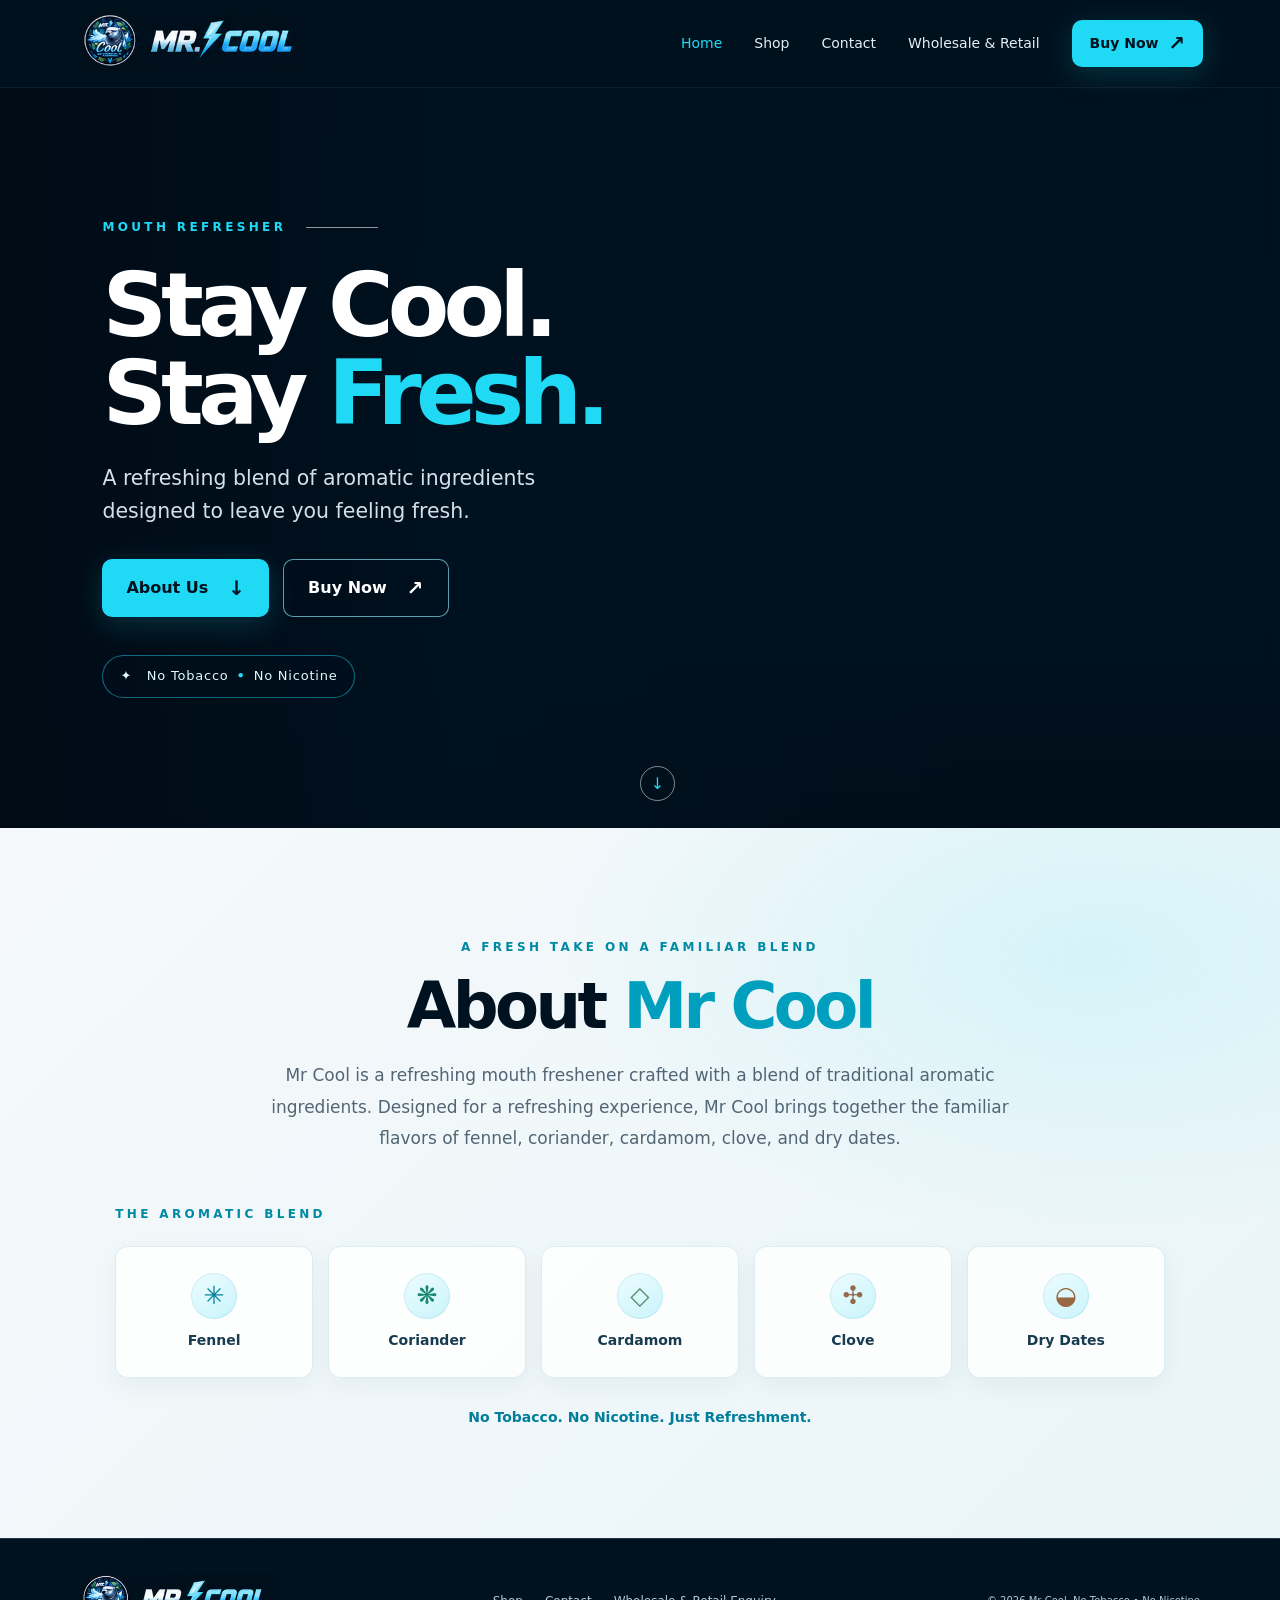
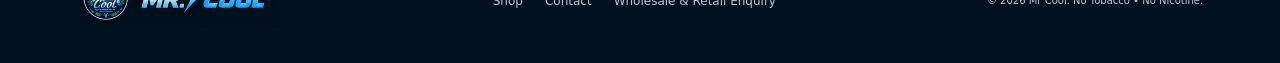
<file: index.html>
<!doctype html>
<html lang="en">
<head><meta charset="utf-8"><meta name="viewport" content="width=device-width,initial-scale=1"><meta name="theme-color" content="#00111f"><meta name="description" content="Mr Cool mouth freshener — stay cool, stay fresh."><title>Mr Cool | Stay Cool. Stay Fresh.</title><link rel="stylesheet" href="style.css"></head>
<body data-page="home">
  <header class="site-header"><a class="brand-logo" href="index.html" aria-label="Mr Cool home"><img src="assets/mr-cool-logo.png" alt="Mr Cool"></a><button class="menu-toggle" aria-label="Open navigation" aria-expanded="false">☰</button><nav class="main-nav"><a href="index.html" aria-current="page">Home</a><a href="shop.html">Shop</a><a href="contact.html">Contact</a><a href="enquiry.html">Wholesale &amp; Retail</a><a class="button button-small" href="https://rzp.io/rzp/DqYpkDNM" target="_blank" rel="noopener noreferrer">Buy Now <span>↗</span></a></nav></header>
  <main>
    <section class="hero"><video class="hero-video" autoplay muted loop playsinline aria-label="Mr Cool product video"><source src="assets/mr-cool-video.mp4" type="video/mp4">Your browser does not support HTML video.</video><div class="hero-shade"></div><div class="hero-content"><p class="eyebrow">MOUTH REFRESHER <i></i></p><h1>Stay Cool.<br>Stay <em>Fresh.</em></h1><p class="hero-copy">A refreshing blend of aromatic ingredients designed to leave you feeling fresh.</p><div class="hero-actions"><a class="button" href="#about">About Us <span>↓</span></a><a class="button button-outline" href="https://rzp.io/rzp/DqYpkDNM" target="_blank" rel="noopener noreferrer">Buy Now <span>↗</span></a></div><div class="trust-line">✦ &nbsp; No Tobacco <b>•</b> No Nicotine</div></div><a class="scroll-cue" href="#about" aria-label="Scroll to About Us">↓</a></section>
    <section class="section about about-us" id="about"><div class="about-intro"><div class="section-kicker">A FRESH TAKE ON A FAMILIAR BLEND</div><h2>About <em>Mr Cool</em></h2><p class="lead">Mr Cool is a refreshing mouth freshener crafted with a blend of traditional aromatic ingredients. Designed for a refreshing experience, Mr Cool brings together the familiar flavors of fennel, coriander, cardamom, clove, and dry dates.</p></div><div class="ingredients-block"><div class="section-kicker">THE AROMATIC BLEND</div><div class="ingredient-cards"><article class="ingredient-card"><span class="ingredient-icon fennel-icon" aria-hidden="true">✳</span><h3>Fennel</h3></article><article class="ingredient-card"><span class="ingredient-icon coriander-icon" aria-hidden="true">❋</span><h3>Coriander</h3></article><article class="ingredient-card"><span class="ingredient-icon cardamom-icon" aria-hidden="true">◇</span><h3>Cardamom</h3></article><article class="ingredient-card"><span class="ingredient-icon clove-icon" aria-hidden="true">✣</span><h3>Clove</h3></article><article class="ingredient-card"><span class="ingredient-icon date-icon" aria-hidden="true">◒</span><h3>Dry Dates</h3></article></div><p class="ingredient-note">No Tobacco. No Nicotine. Just Refreshment.</p></div></section>
  </main>
  <footer class="site-footer"><a class="brand-logo footer-logo" href="index.html" aria-label="Mr Cool home"><img src="assets/mr-cool-logo.png" alt="Mr Cool"></a><div class="footer-links"><a href="shop.html">Shop</a><a href="contact.html">Contact</a><a href="enquiry.html">Wholesale &amp; Retail Enquiry</a></div><small>© <span class="year"></span> Mr Cool. No Tobacco • No Nicotine.</small></footer>
  <script src="script.js"></script>
</body></html>
</file>
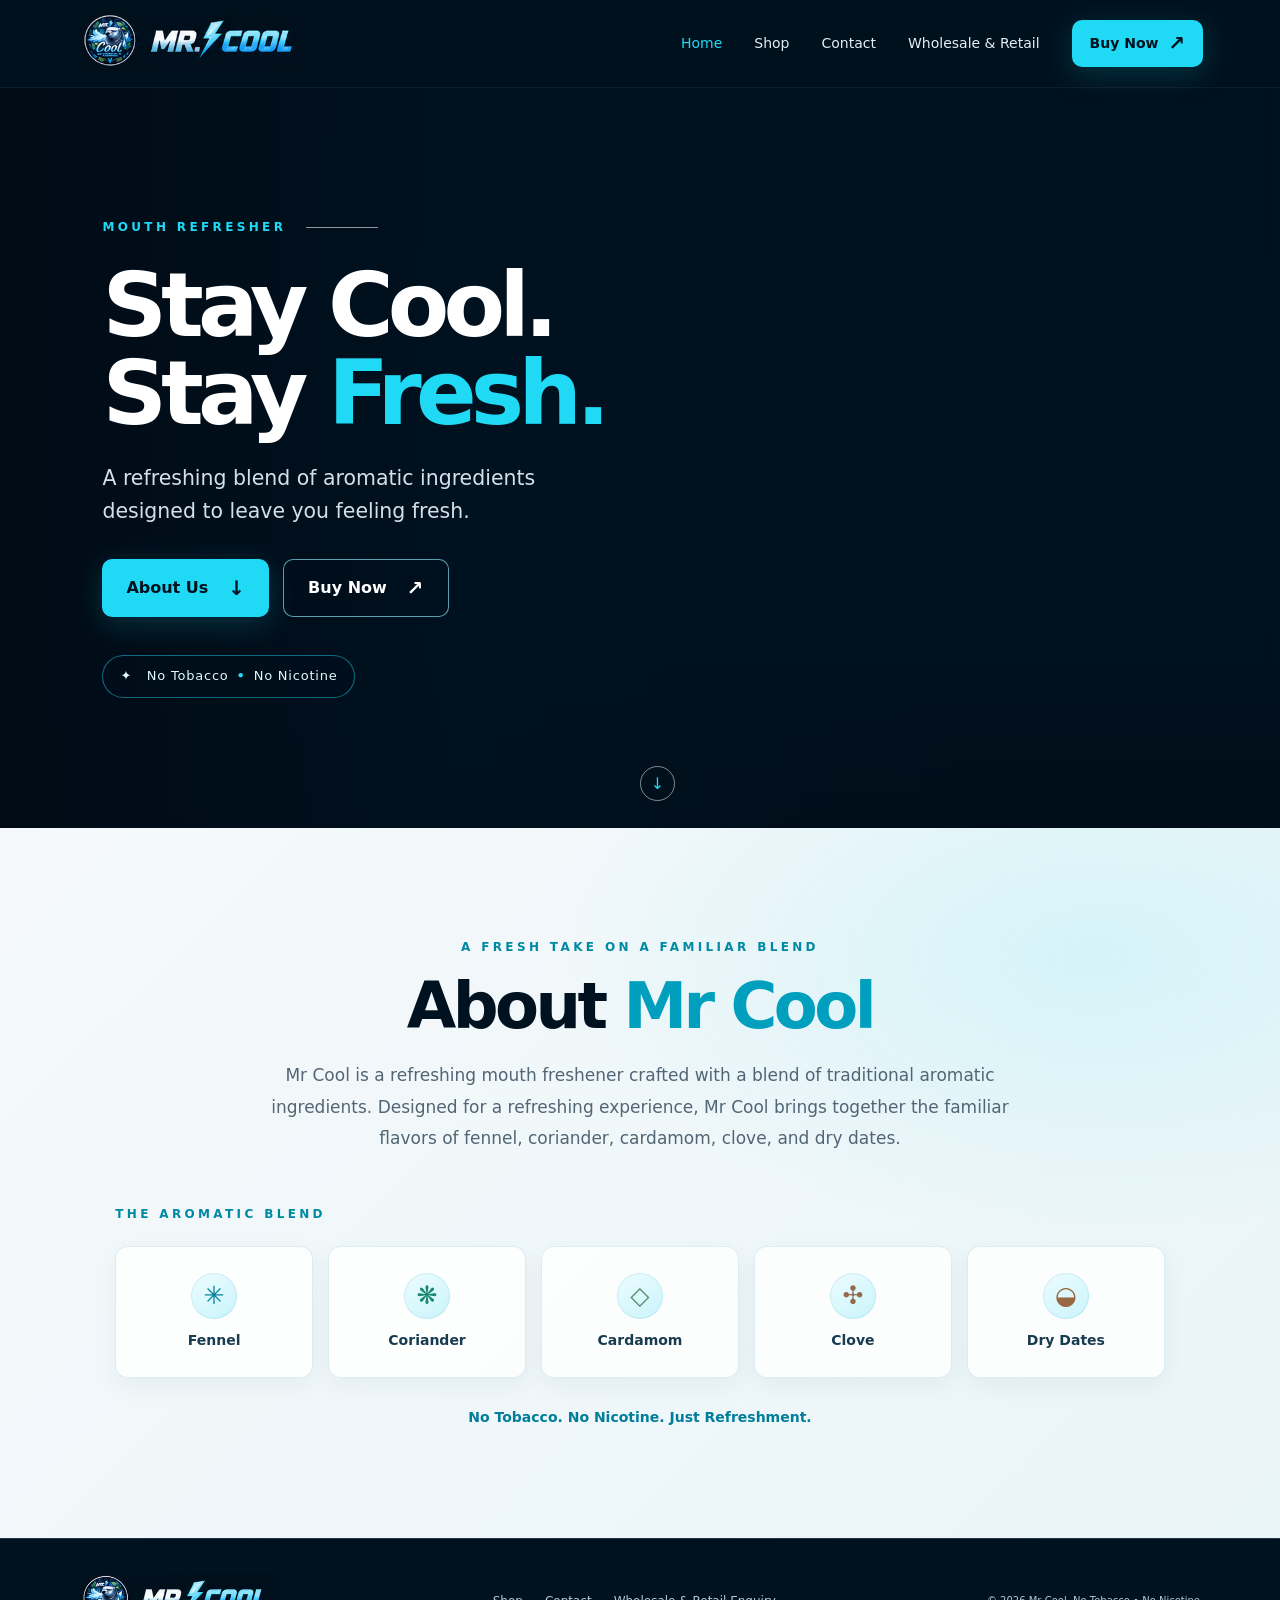
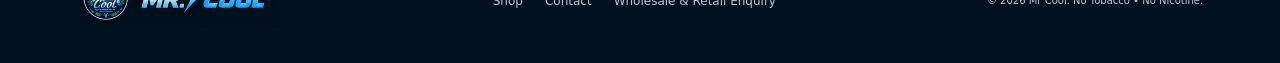
<file: mr-cool-website/index.html>
<!doctype html>
<html lang="en">
<head><meta charset="utf-8"><meta name="viewport" content="width=device-width,initial-scale=1"><meta name="theme-color" content="#00111f"><meta name="description" content="Mr Cool mouth freshener — stay cool, stay fresh."><title>Mr Cool | Stay Cool. Stay Fresh.</title><link rel="stylesheet" href="style.css"></head>
<body data-page="home">
  <header class="site-header"><a class="brand-logo" href="index.html" aria-label="Mr Cool home"><img src="assets/mr-cool-logo.png" alt="Mr Cool"></a><button class="menu-toggle" aria-label="Open navigation" aria-expanded="false">☰</button><nav class="main-nav"><a href="index.html" aria-current="page">Home</a><a href="shop.html">Shop</a><a href="contact.html">Contact</a><a href="enquiry.html">Wholesale &amp; Retail</a><a class="button button-small" href="https://rzp.io/rzp/DqYpkDNM" target="_blank" rel="noopener noreferrer">Buy Now <span>↗</span></a></nav></header>
  <main>
    <section class="hero"><video class="hero-video" autoplay muted loop playsinline aria-label="Mr Cool product video"><source src="assets/mr-cool-video.mp4" type="video/mp4">Your browser does not support HTML video.</video><div class="hero-shade"></div><div class="hero-content"><p class="eyebrow">MOUTH REFRESHER <i></i></p><h1>Stay Cool.<br>Stay <em>Fresh.</em></h1><p class="hero-copy">A refreshing blend of aromatic ingredients designed to leave you feeling fresh.</p><div class="hero-actions"><a class="button" href="#about">About Us <span>↓</span></a><a class="button button-outline" href="https://rzp.io/rzp/DqYpkDNM" target="_blank" rel="noopener noreferrer">Buy Now <span>↗</span></a></div><div class="trust-line">✦ &nbsp; No Tobacco <b>•</b> No Nicotine</div></div><a class="scroll-cue" href="#about" aria-label="Scroll to About Us">↓</a></section>
    <section class="section about about-us" id="about"><div class="about-intro"><div class="section-kicker">A FRESH TAKE ON A FAMILIAR BLEND</div><h2>About <em>Mr Cool</em></h2><p class="lead">Mr Cool is a refreshing mouth freshener crafted with a blend of traditional aromatic ingredients. Designed for a refreshing experience, Mr Cool brings together the familiar flavors of fennel, coriander, cardamom, clove, and dry dates.</p></div><div class="ingredients-block"><div class="section-kicker">THE AROMATIC BLEND</div><div class="ingredient-cards"><article class="ingredient-card"><span class="ingredient-icon fennel-icon" aria-hidden="true">✳</span><h3>Fennel</h3></article><article class="ingredient-card"><span class="ingredient-icon coriander-icon" aria-hidden="true">❋</span><h3>Coriander</h3></article><article class="ingredient-card"><span class="ingredient-icon cardamom-icon" aria-hidden="true">◇</span><h3>Cardamom</h3></article><article class="ingredient-card"><span class="ingredient-icon clove-icon" aria-hidden="true">✣</span><h3>Clove</h3></article><article class="ingredient-card"><span class="ingredient-icon date-icon" aria-hidden="true">◒</span><h3>Dry Dates</h3></article></div><p class="ingredient-note">No Tobacco. No Nicotine. Just Refreshment.</p></div></section>
  </main>
  <footer class="site-footer"><a class="brand-logo footer-logo" href="index.html" aria-label="Mr Cool home"><img src="assets/mr-cool-logo.png" alt="Mr Cool"></a><div class="footer-links"><a href="shop.html">Shop</a><a href="contact.html">Contact</a><a href="enquiry.html">Wholesale &amp; Retail Enquiry</a></div><small>© <span class="year"></span> Mr Cool. No Tobacco • No Nicotine.</small></footer>
  <script src="script.js"></script>
</body></html>
</file>
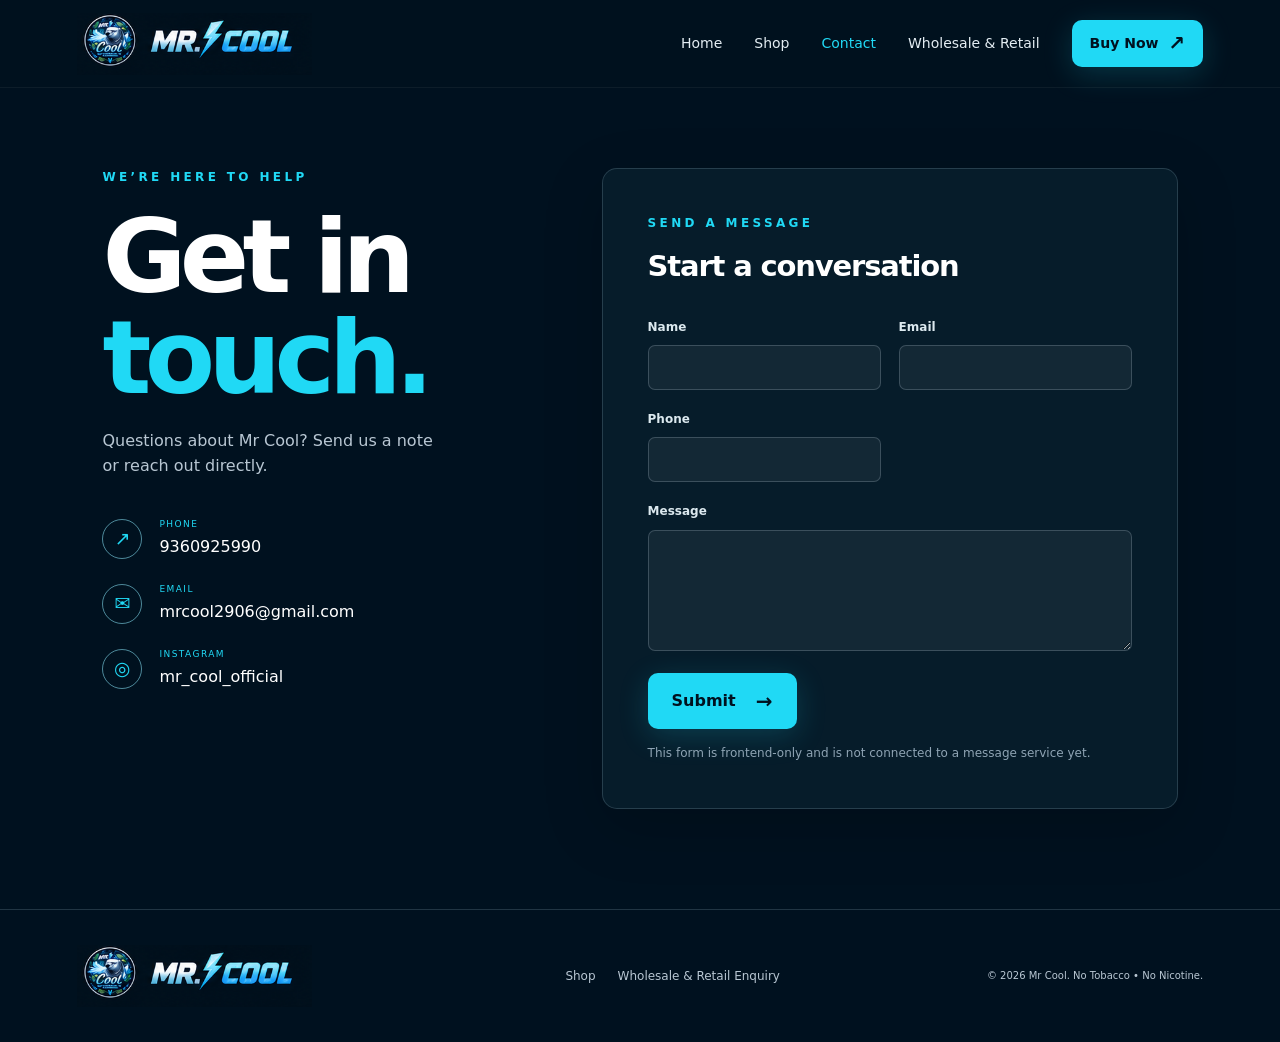
<file: contact.html>
<!doctype html><html lang="en"><head><meta charset="utf-8"><meta name="viewport" content="width=device-width,initial-scale=1"><meta name="theme-color" content="#00111f"><title>Contact | Mr Cool</title><link rel="stylesheet" href="style.css"></head><body data-page="contact"><header class="site-header"><a class="brand-logo" href="index.html" aria-label="Mr Cool home"><img src="assets/mr-cool-logo.png" alt="Mr Cool"></a><button class="menu-toggle" aria-label="Open navigation" aria-expanded="false">☰</button><nav class="main-nav"><a href="index.html">Home</a><a href="shop.html">Shop</a><a href="contact.html" aria-current="page">Contact</a><a href="enquiry.html">Wholesale &amp; Retail</a><a class="button button-small" href="https://rzp.io/rzp/DqYpkDNM" target="_blank" rel="noopener noreferrer">Buy Now <span>↗</span></a></nav></header><main class="page-main contact-main"><div class="contact-intro"><div class="section-kicker">WE’RE HERE TO HELP</div><h1>Get in<br><em>touch.</em></h1><p>Questions about Mr Cool? Send us a note or reach out directly.</p><div class="contact-details"><a href="tel:9360925990"><span>↗</span><div><small>PHONE</small>9360925990</div></a><a href="mailto:mrcool2906@gmail.com"><span>✉</span><div><small>EMAIL</small>mrcool2906@gmail.com</div></a><a href="https://www.instagram.com/mr_cool_official/" target="_blank" rel="noopener noreferrer"><span>◎</span><div><small>INSTAGRAM</small>mr_cool_official</div></a></div></div><form class="form-card" data-frontend-form><div class="section-kicker">SEND A MESSAGE</div><h2>Start a conversation</h2><div class="form-grid"><label>Name<input name="name" autocomplete="name" required></label><label>Email<input name="email" type="email" autocomplete="email" required></label><label>Phone<input name="phone" type="tel" autocomplete="tel"></label><label class="full">Message<textarea name="message" rows="5" required></textarea></label></div><button class="button" type="submit">Submit <span>→</span></button><p class="form-note">This form is frontend-only and is not connected to a message service yet.</p></form></main><footer class="site-footer"><a class="brand-logo" href="index.html" aria-label="Mr Cool home"><img src="assets/mr-cool-logo.png" alt="Mr Cool"></a><div class="footer-links"><a href="shop.html">Shop</a><a href="enquiry.html">Wholesale &amp; Retail Enquiry</a></div><small>© <span class="year"></span> Mr Cool. No Tobacco • No Nicotine.</small></footer><script src="script.js"></script></body></html>
</file>
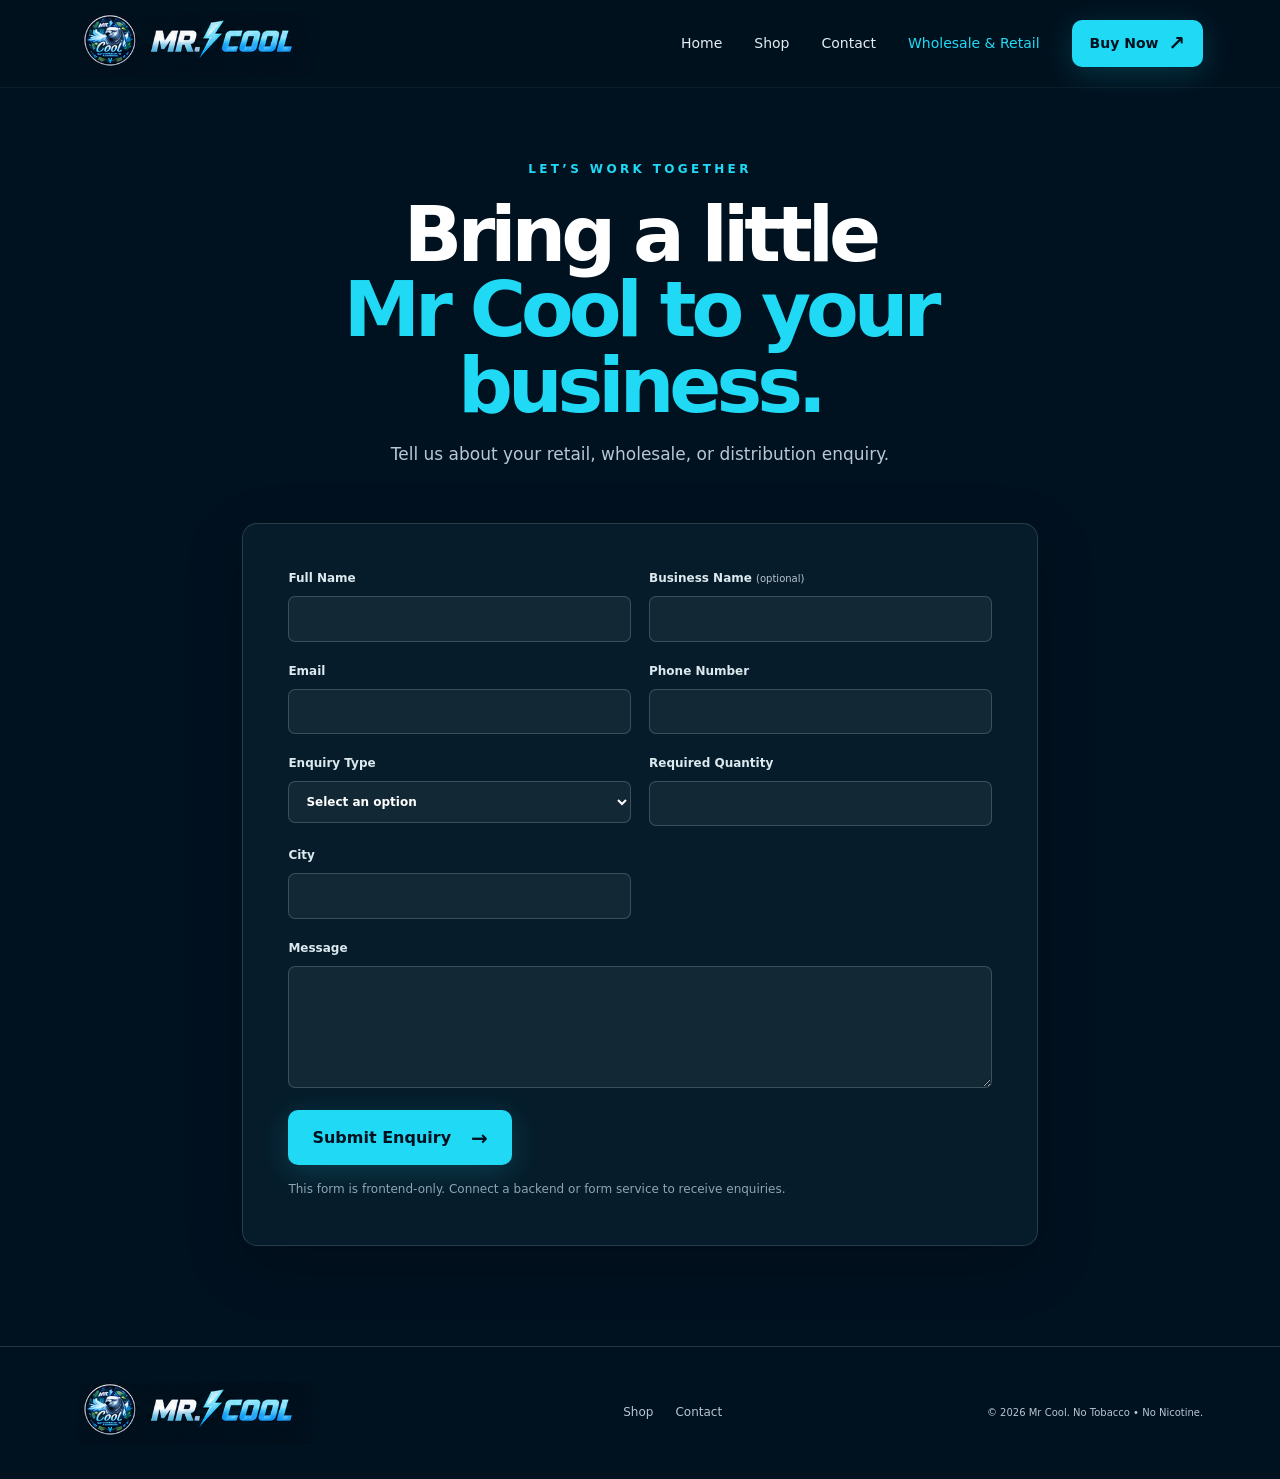
<file: enquiry.html>
<!doctype html><html lang="en"><head><meta charset="utf-8"><meta name="viewport" content="width=device-width,initial-scale=1"><meta name="theme-color" content="#00111f"><title>Wholesale &amp; Retail Enquiry | Mr Cool</title><link rel="stylesheet" href="style.css"></head><body data-page="enquiry"><header class="site-header"><a class="brand-logo" href="index.html" aria-label="Mr Cool home"><img src="assets/mr-cool-logo.png" alt="Mr Cool"></a><button class="menu-toggle" aria-label="Open navigation" aria-expanded="false">☰</button><nav class="main-nav"><a href="index.html">Home</a><a href="shop.html">Shop</a><a href="contact.html">Contact</a><a href="enquiry.html" aria-current="page">Wholesale &amp; Retail</a><a class="button button-small" href="https://rzp.io/rzp/DqYpkDNM" target="_blank" rel="noopener noreferrer">Buy Now <span>↗</span></a></nav></header><main class="page-main enquiry-main"><div class="page-heading centered"><div class="section-kicker">LET’S WORK TOGETHER</div><h1>Bring a little<br><em>Mr Cool to your business.</em></h1><p>Tell us about your retail, wholesale, or distribution enquiry.</p></div><form class="form-card enquiry-card" data-frontend-form><div class="form-grid"><label>Full Name<input name="fullName" autocomplete="name" required></label><label>Business Name <small>(optional)</small><input name="businessName" autocomplete="organization"></label><label>Email<input name="email" type="email" autocomplete="email" required></label><label>Phone Number<input name="phone" type="tel" autocomplete="tel" required></label><label>Enquiry Type<select name="type" required><option value="" disabled selected>Select an option</option><option>Retail</option><option>Wholesale</option><option>Distribution</option></select></label><label>Required Quantity<input name="quantity" required></label><label>City<input name="city" autocomplete="address-level2" required></label><label class="full">Message<textarea name="message" rows="5" required></textarea></label></div><button class="button" type="submit">Submit Enquiry <span>→</span></button><p class="form-note">This form is frontend-only. Connect a backend or form service to receive enquiries.</p></form></main><footer class="site-footer"><a class="brand-logo" href="index.html" aria-label="Mr Cool home"><img src="assets/mr-cool-logo.png" alt="Mr Cool"></a><div class="footer-links"><a href="shop.html">Shop</a><a href="contact.html">Contact</a></div><small>© <span class="year"></span> Mr Cool. No Tobacco • No Nicotine.</small></footer><script src="script.js"></script></body></html>
</file>
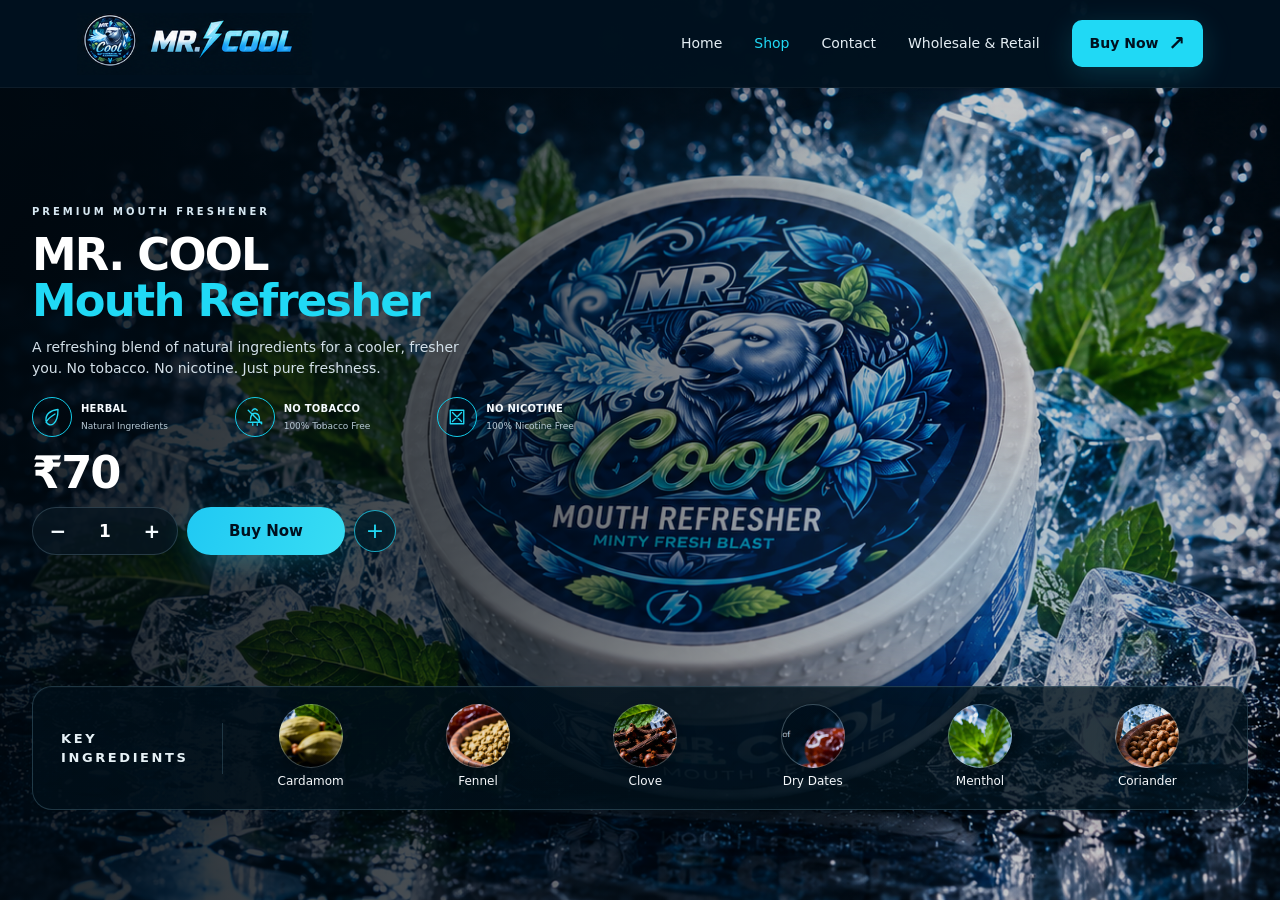
<file: shop.html>
<!doctype html>
<html lang="en">
<head>
  <meta charset="utf-8">
  <meta name="viewport" content="width=device-width, initial-scale=1">
  <meta name="theme-color" content="#00111f">
  <meta name="description" content="Discover Mr Cool premium mouth freshener.">
  <title>Mr Cool Mouth Freshener | Shop</title>
  <link rel="stylesheet" href="style.css">
  <link rel="stylesheet" href="shop.css">
</head>
<body data-page="shop" class="shop-page">
  <header class="site-header">
    <a class="brand-logo" href="index.html" aria-label="Mr Cool home"><img src="assets/mr-cool-logo.png" alt="Mr Cool"></a>
    <button class="menu-toggle" aria-label="Open navigation" aria-expanded="false">☰</button>
    <nav class="main-nav">
      <a href="index.html">Home</a>
      <a href="shop.html" aria-current="page">Shop</a>
      <a href="contact.html">Contact</a>
      <a href="enquiry.html">Wholesale &amp; Retail</a>
      <a class="button button-small" href="https://rzp.io/rzp/DqYpkDNM" target="_blank" rel="noopener noreferrer">Buy Now <span>↗</span></a>
    </nav>
  </header>

  <main class="shop-main">
    <section class="shop-hero" aria-labelledby="shop-title">
      <div class="shop-copy">
        <p class="shop-kicker">PREMIUM MOUTH FRESHENER</p>
        <h1 id="shop-title">MR. COOL<br><em>Mouth Refresher</em></h1>
        <p class="shop-description">A refreshing blend of natural ingredients for a cooler, fresher you. No tobacco. No nicotine. Just pure freshness.</p>

        <ul class="benefit-list" aria-label="Product benefits">
          <li><span class="benefit-icon" aria-hidden="true"><svg viewBox="0 0 32 32"><path d="M24 6C14 7 7 12 8 21c1 5 6 7 10 4 5-4 6-12 6-19ZM8 23c3-5 7-8 12-11"/></svg></span><span><strong>HERBAL</strong><small>Natural Ingredients</small></span></li>
          <li><span class="benefit-icon" aria-hidden="true"><svg viewBox="0 0 32 32"><path d="M7 23h18M10 20c0-6 2-9 6-9s6 3 6 9M13 25v2m6-2v2M7 7l18 18"/><path d="M12 8c1-2 2-3 4-3 1 0 2 1 3 2"/></svg></span><span><strong>NO TOBACCO</strong><small>100% Tobacco Free</small></span></li>
          <li><span class="benefit-icon" aria-hidden="true"><svg viewBox="0 0 32 32"><path d="M7 7h18v18H7zM10 10l12 12m0-12L10 22"/></svg></span><span><strong>NO NICOTINE</strong><small>100% Nicotine Free</small></span></li>
        </ul>

        <p class="product-price">₹70</p>
        <div class="purchase-row">
          <div class="quantity-control" role="group" aria-label="Choose quantity">
            <button type="button" data-qty="minus" aria-label="Decrease quantity">−</button>
            <output id="quantity-value" aria-live="polite">1</output>
            <button type="button" data-qty="plus" aria-label="Increase quantity">+</button>
          </div>
          <a class="button shop-buy-button" id="buy-now" href="https://rzp.io/rzp/DqYpkDNM" target="_blank" rel="noopener noreferrer">Buy Now</a>
          <button class="shop-add-button" id="add-to-cart" type="button" aria-label="Add selected quantity to cart">+</button>
        </div>
        <p class="cart-status" id="cart-status" role="status" aria-live="polite"></p>
      </div>
    </section>

    <section class="ingredients-panel" aria-labelledby="ingredients-title">
      <h2 id="ingredients-title">KEY<br>INGREDIENTS</h2>
      <div class="ingredient-item"><span class="ingredient-photo ingredient-cardamom" role="img" aria-label="Green cardamom pods"></span><span>Cardamom</span></div>
      <div class="ingredient-item"><span class="ingredient-photo ingredient-fennel" role="img" aria-label="Fennel seeds"></span><span>Fennel</span></div>
      <div class="ingredient-item"><span class="ingredient-photo ingredient-clove" role="img" aria-label="Whole cloves"></span><span>Clove</span></div>
      <div class="ingredient-item"><span class="ingredient-photo ingredient-dates" role="img" aria-label="Dry dates"></span><span>Dry Dates</span></div>
      <div class="ingredient-item"><span class="ingredient-photo ingredient-menthol" role="img" aria-label="Menthol ice and mint"></span><span>Menthol</span></div>
      <div class="ingredient-item"><span class="ingredient-photo ingredient-coriander" role="img" aria-label="Coriander seeds"></span><span>Coriander</span></div>
    </section>
  </main>
  <script src="script.js"></script>
</body>
</html>
</file>
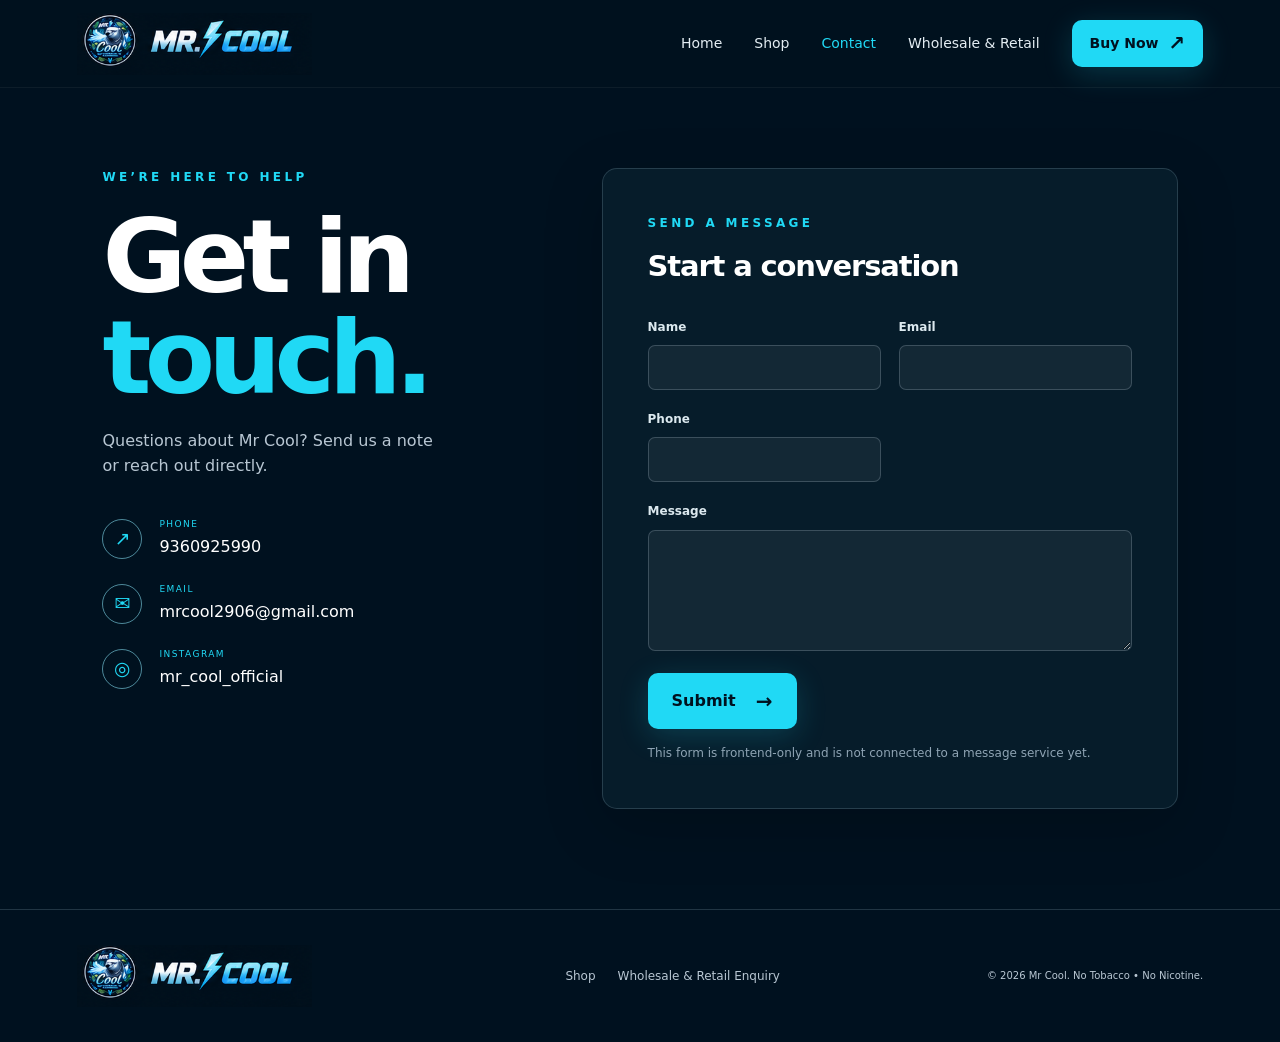
<file: mr-cool-website/contact.html>
<!doctype html><html lang="en"><head><meta charset="utf-8"><meta name="viewport" content="width=device-width,initial-scale=1"><meta name="theme-color" content="#00111f"><title>Contact | Mr Cool</title><link rel="stylesheet" href="style.css"></head><body data-page="contact"><header class="site-header"><a class="brand-logo" href="index.html" aria-label="Mr Cool home"><img src="assets/mr-cool-logo.png" alt="Mr Cool"></a><button class="menu-toggle" aria-label="Open navigation" aria-expanded="false">☰</button><nav class="main-nav"><a href="index.html">Home</a><a href="shop.html">Shop</a><a href="contact.html" aria-current="page">Contact</a><a href="enquiry.html">Wholesale &amp; Retail</a><a class="button button-small" href="https://rzp.io/rzp/DqYpkDNM" target="_blank" rel="noopener noreferrer">Buy Now <span>↗</span></a></nav></header><main class="page-main contact-main"><div class="contact-intro"><div class="section-kicker">WE’RE HERE TO HELP</div><h1>Get in<br><em>touch.</em></h1><p>Questions about Mr Cool? Send us a note or reach out directly.</p><div class="contact-details"><a href="tel:9360925990"><span>↗</span><div><small>PHONE</small>9360925990</div></a><a href="mailto:mrcool2906@gmail.com"><span>✉</span><div><small>EMAIL</small>mrcool2906@gmail.com</div></a><a href="https://www.instagram.com/mr_cool_official/" target="_blank" rel="noopener noreferrer"><span>◎</span><div><small>INSTAGRAM</small>mr_cool_official</div></a></div></div><form class="form-card" data-frontend-form><div class="section-kicker">SEND A MESSAGE</div><h2>Start a conversation</h2><div class="form-grid"><label>Name<input name="name" autocomplete="name" required></label><label>Email<input name="email" type="email" autocomplete="email" required></label><label>Phone<input name="phone" type="tel" autocomplete="tel"></label><label class="full">Message<textarea name="message" rows="5" required></textarea></label></div><button class="button" type="submit">Submit <span>→</span></button><p class="form-note">This form is frontend-only and is not connected to a message service yet.</p></form></main><footer class="site-footer"><a class="brand-logo" href="index.html" aria-label="Mr Cool home"><img src="assets/mr-cool-logo.png" alt="Mr Cool"></a><div class="footer-links"><a href="shop.html">Shop</a><a href="enquiry.html">Wholesale &amp; Retail Enquiry</a></div><small>© <span class="year"></span> Mr Cool. No Tobacco • No Nicotine.</small></footer><script src="script.js"></script></body></html>
</file>
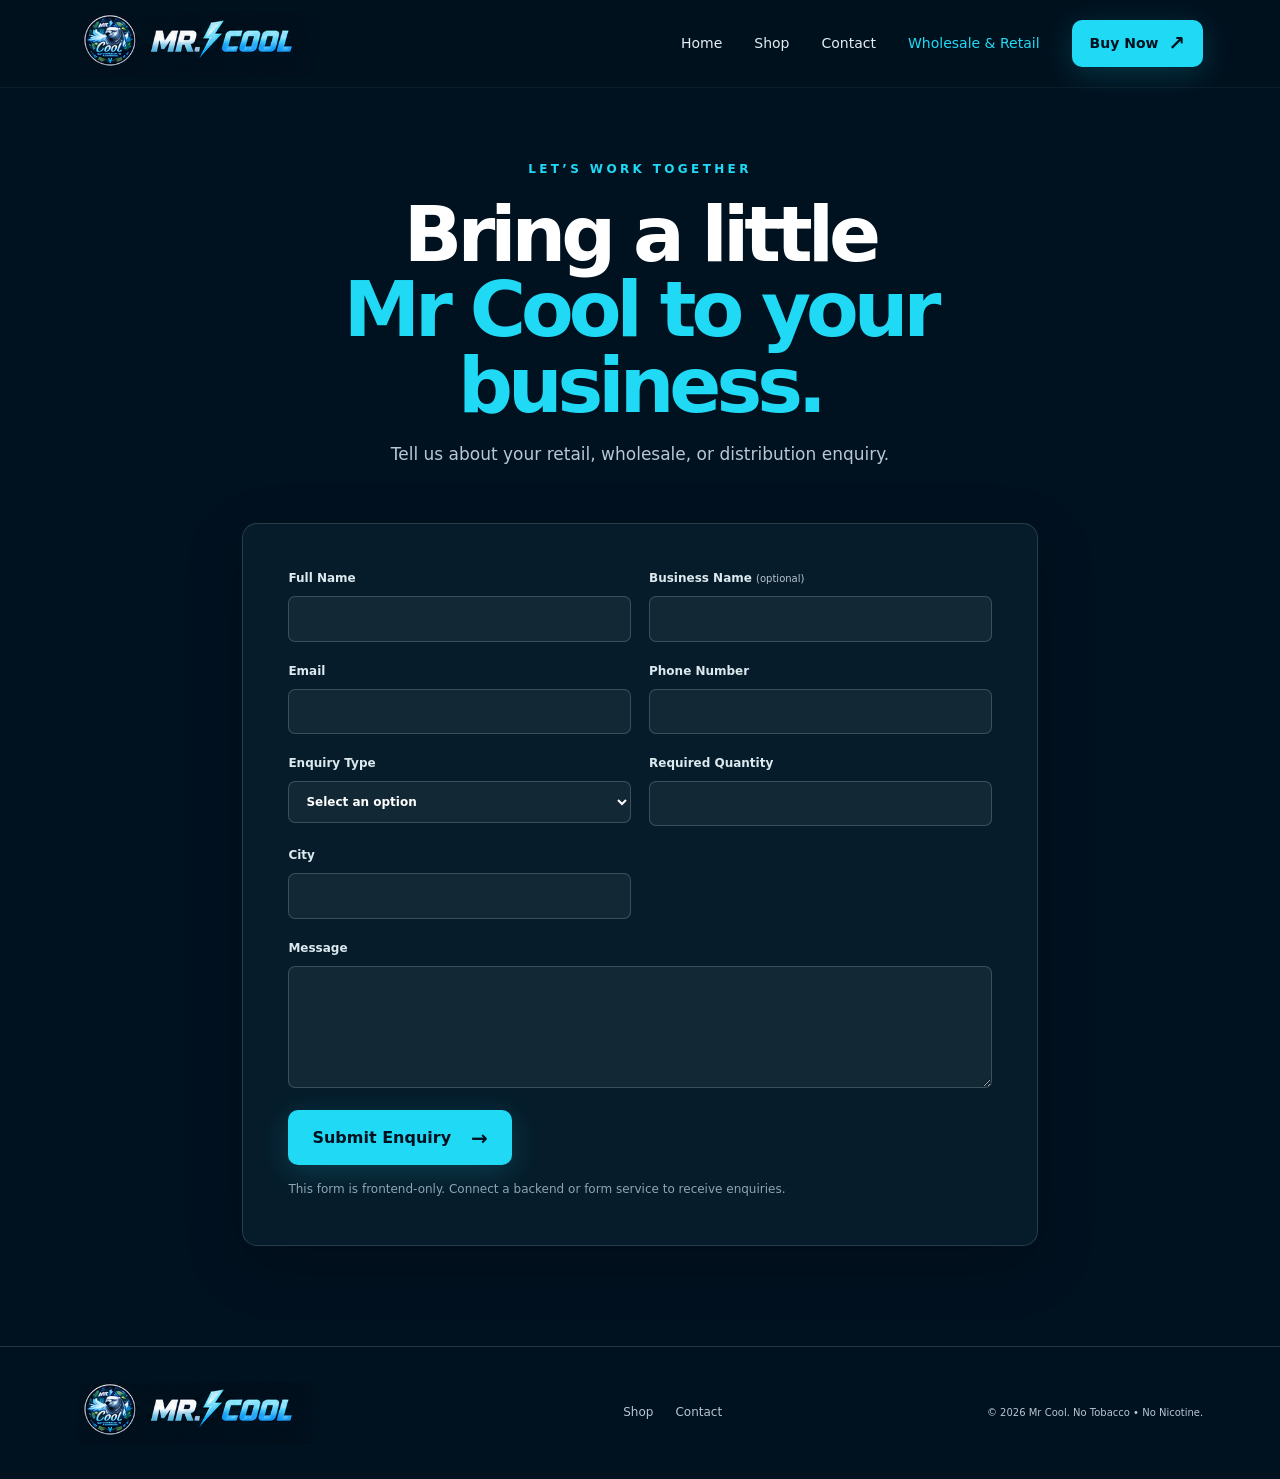
<file: mr-cool-website/enquiry.html>
<!doctype html><html lang="en"><head><meta charset="utf-8"><meta name="viewport" content="width=device-width,initial-scale=1"><meta name="theme-color" content="#00111f"><title>Wholesale &amp; Retail Enquiry | Mr Cool</title><link rel="stylesheet" href="style.css"></head><body data-page="enquiry"><header class="site-header"><a class="brand-logo" href="index.html" aria-label="Mr Cool home"><img src="assets/mr-cool-logo.png" alt="Mr Cool"></a><button class="menu-toggle" aria-label="Open navigation" aria-expanded="false">☰</button><nav class="main-nav"><a href="index.html">Home</a><a href="shop.html">Shop</a><a href="contact.html">Contact</a><a href="enquiry.html" aria-current="page">Wholesale &amp; Retail</a><a class="button button-small" href="https://rzp.io/rzp/DqYpkDNM" target="_blank" rel="noopener noreferrer">Buy Now <span>↗</span></a></nav></header><main class="page-main enquiry-main"><div class="page-heading centered"><div class="section-kicker">LET’S WORK TOGETHER</div><h1>Bring a little<br><em>Mr Cool to your business.</em></h1><p>Tell us about your retail, wholesale, or distribution enquiry.</p></div><form class="form-card enquiry-card" data-frontend-form><div class="form-grid"><label>Full Name<input name="fullName" autocomplete="name" required></label><label>Business Name <small>(optional)</small><input name="businessName" autocomplete="organization"></label><label>Email<input name="email" type="email" autocomplete="email" required></label><label>Phone Number<input name="phone" type="tel" autocomplete="tel" required></label><label>Enquiry Type<select name="type" required><option value="" disabled selected>Select an option</option><option>Retail</option><option>Wholesale</option><option>Distribution</option></select></label><label>Required Quantity<input name="quantity" required></label><label>City<input name="city" autocomplete="address-level2" required></label><label class="full">Message<textarea name="message" rows="5" required></textarea></label></div><button class="button" type="submit">Submit Enquiry <span>→</span></button><p class="form-note">This form is frontend-only. Connect a backend or form service to receive enquiries.</p></form></main><footer class="site-footer"><a class="brand-logo" href="index.html" aria-label="Mr Cool home"><img src="assets/mr-cool-logo.png" alt="Mr Cool"></a><div class="footer-links"><a href="shop.html">Shop</a><a href="contact.html">Contact</a></div><small>© <span class="year"></span> Mr Cool. No Tobacco • No Nicotine.</small></footer><script src="script.js"></script></body></html>
</file>
<file: style.css>
:root{--navy:#00111f;--blue:#00243a;--cyan:#20d9f5;--ice:#8cebff;--white:#fff;--muted:#b8c7d3;--line:rgba(185,215,230,.18);--font:Inter,ui-sans-serif,system-ui,-apple-system,"Segoe UI",sans-serif}*{box-sizing:border-box}html{scroll-behavior:smooth}body{margin:0;background:var(--navy);color:var(--white);font-family:var(--font);line-height:1.6}a{color:inherit;text-decoration:none}button,input,select,textarea{font:inherit}.site-header{height:88px;padding:0 clamp(22px,6vw,90px);display:flex;align-items:center;justify-content:space-between;gap:22px;background:rgba(0,17,31,.96);position:relative;z-index:10;border-bottom:1px solid rgba(255,255,255,.05)}.brand{display:flex;align-items:center;gap:10px;font-weight:900;letter-spacing:-.06em;font-size:24px;line-height:1;white-space:nowrap}.brand>b,.brand span b{color:var(--cyan)}.brand small{display:block;font-size:8px;letter-spacing:.22em;color:var(--muted);margin-top:7px;font-weight:600}.brand-mark{display:grid;place-items:center;width:42px;height:42px;color:var(--cyan);border:1px solid var(--cyan);border-radius:50%;font-size:24px}.main-nav{display:flex;align-items:center;gap:clamp(16px,2.5vw,38px);font-size:14px;color:#e3edf3}.main-nav>a:not(.button){transition:color .2s}.main-nav>a:hover,.main-nav>[aria-current=page]{color:var(--cyan)}.button{border:0;border-radius:10px;background:var(--cyan);color:#00111f;display:inline-flex;align-items:center;justify-content:center;gap:20px;padding:15px 24px;font-weight:800;cursor:pointer;transition:transform .2s,box-shadow .2s,background .2s;box-shadow:0 7px 30px rgba(32,217,245,.18)}.button span{font-size:20px;line-height:1}.button:hover{transform:translateY(-2px);box-shadow:0 10px 34px rgba(32,217,245,.3);background:#63e9fb}.button-small{padding:12px 18px;gap:10px}.button-outline{background:rgba(0,17,31,.28);border:1px solid rgba(140,235,255,.65);color:var(--white);box-shadow:none}.button-outline:hover{background:rgba(32,217,245,.12)}.menu-toggle{display:none;background:none;border:0;color:white;font-size:25px}.hero{min-height:min(740px,calc(100vh - 88px));height:670px;max-height:calc(100vh - 88px);position:relative;display:flex;align-items:center;overflow:hidden}.hero-image,.hero-shade{position:absolute;inset:0}.hero-image{background-image:url('assets/mr-cool-product.png');background-size:cover;background-position:center 43%;transform:scale(1.02)}.hero-shade{background:linear-gradient(90deg,rgba(0,11,21,.95) 0%,rgba(0,17,31,.83) 36%,rgba(0,17,31,.16) 75%),linear-gradient(0deg,rgba(0,11,21,.68),transparent 30%,rgba(0,11,21,.12))}.hero-content{position:relative;z-index:1;width:min(620px,58%);margin-left:clamp(24px,8vw,130px);padding:30px 0}.eyebrow,.section-kicker{color:var(--cyan);font-size:12px;letter-spacing:.28em;font-weight:700}.eyebrow{display:flex;align-items:center;gap:20px}.eyebrow i{display:block;width:72px;height:1px;background:rgba(255,255,255,.55)}h1,h2,h3,p{margin-top:0}h1{font-size:clamp(52px,7vw,94px);line-height:.98;letter-spacing:-.065em;margin:25px 0 24px;font-weight:850}h1 em,h2 em{font-style:normal;color:var(--cyan)}.hero-copy{font-size:clamp(17px,1.6vw,21px);max-width:450px;color:#d4e0e9}.hero-actions{display:flex;gap:14px;margin:32px 0 0}.trust-line{margin-top:38px;display:inline-flex;align-items:center;border:1px solid rgba(32,217,245,.46);border-radius:50px;padding:10px 17px;font-size:13px;letter-spacing:.06em;color:#e2faff;background:rgba(0,17,31,.35)}.trust-line b{color:var(--cyan);padding:0 8px}.scroll-cue{position:absolute;bottom:27px;left:50%;z-index:1;border:1px solid rgba(255,255,255,.5);border-radius:50%;width:35px;height:35px;display:grid;place-items:center;color:var(--cyan)}.section{padding:110px clamp(24px,9vw,145px)}.about{background:#f5f9fb;color:var(--navy)}.about .section-kicker{color:#007e9e}.about-grid{display:grid;grid-template-columns:1fr 1fr;gap:9vw;align-items:center;margin-top:18px}.about h2,.home-product h2{font-size:clamp(42px,5vw,68px);line-height:1.05;letter-spacing:-.055em;margin:18px 0}.about h2 em,.home-product h2 em{color:#009fbd}.lead{font-size:17px;line-height:1.85;color:#526575}.text-link{display:inline-flex;gap:15px;align-items:center;color:#007d9b;font-weight:700;border-bottom:1px solid rgba(0,125,155,.35);padding-bottom:7px}.ingredient-panel{padding:34px 38px;background:#e9f2f5;border-radius:15px}.ingredient-panel h3{font-size:20px;margin-bottom:24px}.ingredients{display:grid;grid-template-columns:1fr 1fr;gap:12px}.ingredients div{background:white;border:1px solid #dce8ed;border-radius:9px;padding:14px 12px;font-weight:650;font-size:14px}.ingredients span{color:#008fad;font-size:19px;margin-right:10px}.ingredient-note{font-weight:750;color:#007d9b;margin:23px 0 0;font-size:14px}.feature-band{padding:35px clamp(24px,9vw,145px);display:flex;align-items:center;gap:25px;background:#00243a}.feature-band p{margin:0 auto 0 0;color:var(--muted)}.feature-band strong{color:#fff}.ice-icon{font-size:36px;color:var(--cyan)}.feature-band .text-link{color:var(--cyan);border-color:rgba(32,217,245,.4)}.home-product{display:grid;grid-template-columns:.8fr 1.2fr;align-items:center;gap:8vw}.home-product p{max-width:430px;color:var(--muted);margin-bottom:28px}.product-preview{display:block;border-radius:15px;overflow:hidden;border:1px solid var(--line);box-shadow:0 25px 70px rgba(0,0,0,.4)}.product-preview img{display:block;width:100%;transition:transform .4s}.product-preview:hover img{transform:scale(1.035)}.site-footer{display:flex;align-items:center;justify-content:space-between;gap:25px;padding:35px clamp(22px,6vw,90px);border-top:1px solid var(--line);color:var(--muted);font-size:12px}.site-footer .brand{color:white}.footer-links{display:flex;gap:22px}.footer-links a:hover{color:var(--cyan)}.page-main{min-height:calc(100vh - 190px);padding:72px clamp(24px,8vw,130px) 100px}.page-heading{max-width:780px;margin:0 auto 55px}.page-heading h1{font-size:clamp(48px,6vw,78px);margin:18px 0}.page-heading p{color:var(--muted);font-size:17px}.shop-layout{display:grid;grid-template-columns:1.05fr .95fr;gap:8vw;align-items:center;max-width:1120px;margin:auto}.shop-image{border-radius:16px;overflow:hidden;border:1px solid var(--line);position:relative;box-shadow:0 20px 70px rgba(0,0,0,.25);transition:transform .35s,box-shadow .35s}.shop-image:hover{transform:scale(1.02);box-shadow:0 18px 50px rgba(32,217,245,.15)}.shop-image img{display:block;width:100%;height:auto}.image-caption{position:absolute;bottom:14px;left:15px;background:rgba(0,17,31,.8);padding:7px 12px;border-radius:30px;font-size:10px;letter-spacing:.15em}.shop-details h2{font-size:clamp(34px,4vw,53px);line-height:1.05;letter-spacing:-.05em;margin:15px 0}.shop-details h2 em{color:var(--cyan)}.product-badges{display:flex;gap:9px;margin:20px 0}.product-badges span{font-size:11px;color:var(--ice);border:1px solid rgba(140,235,255,.4);padding:6px 10px;border-radius:30px}.price{font-weight:750;font-size:20px;margin:25px 0}.quantity-label{display:block;font-weight:650;font-size:13px;margin-bottom:8px}.quantity-control{display:flex;align-items:center;width:132px;border:1px solid var(--line);border-radius:8px;overflow:hidden}.quantity-control button{color:var(--cyan);background:transparent;border:0;width:40px;height:40px;font-size:20px;cursor:pointer}.quantity-control input{width:50px;background:transparent;border:0;color:white;text-align:center;outline:0}.shop-actions{display:flex;gap:12px;margin:25px 0 14px;flex-wrap:wrap}.hint,.form-note{font-size:12px;color:#8fa4b4}.hint code{color:var(--ice)}.shop-details h3{font-size:15px;margin:26px 0 5px}.shop-details>p:last-child{color:var(--muted);font-size:14px}.contact-main{display:grid;grid-template-columns:.8fr 1.2fr;gap:9vw;align-items:start;padding-top:80px}.contact-intro h1{font-size:clamp(64px,8vw,104px);margin:20px 0}.contact-intro>p{color:var(--muted);max-width:340px}.contact-details{display:grid;gap:22px;margin-top:38px}.contact-details>a{display:flex;align-items:center;gap:17px}.contact-details>a>span{width:40px;height:40px;display:grid;place-items:center;border:1px solid rgba(140,235,255,.55);color:var(--cyan);border-radius:50%;font-size:19px}.contact-details small{display:block;color:var(--cyan);letter-spacing:.16em;font-size:9px;margin-bottom:3px}.form-card{background:#061c2a;border:1px solid var(--line);border-radius:15px;padding:clamp(24px,4vw,45px);box-shadow:0 18px 60px rgba(0,0,0,.18)}.form-card h2{font-size:29px;letter-spacing:-.04em;margin:10px 0 28px}.form-grid{display:grid;grid-template-columns:1fr 1fr;gap:20px 18px}.form-grid label{display:block;color:#dce9ef;font-size:12px;font-weight:650}.form-grid label small{color:var(--muted);font-weight:400}.form-grid .full{grid-column:1/-1}.form-grid input,.form-grid select,.form-grid textarea{display:block;width:100%;margin-top:8px;padding:12px 13px;background:rgba(255,255,255,.055);border:1px solid rgba(184,199,211,.24);border-radius:7px;color:white;outline:0}.form-grid select option{background:var(--navy)}.form-grid textarea{resize:vertical}.form-grid input:focus,.form-grid select:focus,.form-grid textarea:focus{border-color:var(--cyan)}.form-card>.button{margin-top:22px}.form-note{margin:15px 0 0}.centered{text-align:center}.enquiry-main{max-width:1000px;margin:auto}.enquiry-card{max-width:850px;margin:auto}@media(max-width:700px){.site-header{height:72px}.menu-toggle{display:block}.main-nav{display:none;position:absolute;top:71px;left:0;right:0;background:#00111f;border-bottom:1px solid var(--line);padding:18px 24px 25px;align-items:stretch;flex-direction:column;gap:0}.main-nav.open{display:flex}.main-nav>a{padding:12px 0}.main-nav .button{margin-top:8px;align-self:flex-start;padding:12px 18px}.hero{height:auto;min-height:690px;max-height:none;align-items:flex-end}.hero-image{background-position:59% center}.hero-shade{background:linear-gradient(0deg,rgba(0,11,21,.97) 4%,rgba(0,17,31,.75) 48%,rgba(0,17,31,.08) 100%)}.hero-content{width:auto;margin:0;padding:0 25px 78px}.hero h1{font-size:clamp(55px,14vw,78px)}.hero-copy{font-size:17px}.hero-actions{flex-wrap:wrap}.scroll-cue{display:none}.section{padding:70px 24px}.about-grid,.home-product,.shop-layout,.contact-main{grid-template-columns:1fr;gap:40px}.about-grid{margin-top:25px}.ingredient-panel{padding:25px}.feature-band{padding:24px;flex-wrap:wrap}.feature-band p{flex:1 1 75%}.feature-band .text-link{margin-left:60px}.home-product{padding-top:68px;padding-bottom:68px}.page-main{padding:55px 22px 75px}.page-heading{margin-bottom:35px}.shop-layout{gap:35px}.contact-main{padding-top:60px}.contact-intro h1{font-size:72px}.form-grid{grid-template-columns:1fr;gap:16px}.form-grid .full{grid-column:auto}.site-footer{align-items:flex-start;flex-direction:column}.footer-links{flex-wrap:wrap;gap:15px}.cart-row{grid-template-columns:88px 1fr;gap:15px;padding:12px}.cart-row img{width:88px}.cart-subtotal{grid-column:2;text-align:left}.cart-actions{justify-content:stretch;flex-direction:column}.cart-actions .button,.cart-actions .button-outline{width:100%}}@media(prefers-reduced-motion:reduce){*,*::before,*::after{scroll-behavior:auto!important;transition:none!important}}

/* Video hero and supplied brand mark */
.hero-video{position:absolute;inset:0;width:100%;height:100%;object-fit:cover;z-index:0}
.hero-shade{z-index:0}
.hero-content,.scroll-cue{z-index:1}
.brand-logo{display:flex;align-items:center;flex:none;width:clamp(185px,22vw,300px);height:62px;overflow:hidden}
.brand-logo img{display:block;width:100%;height:100%;object-fit:contain;object-position:left center}
.footer-logo{width:205px;height:54px}
.ingredients-list{display:grid;grid-template-columns:repeat(2,minmax(0,1fr));gap:9px 25px;padding-left:19px;color:var(--muted);margin:0 0 26px}
.ingredients-list li::marker{color:var(--cyan)}
.shop-page .shop-image img{aspect-ratio:1/1;object-fit:cover}
.shop-page .shop-details{padding:10px 0}
.shop-page .shop-details .price{font-size:28px;color:var(--ice);margin:23px 0}
.shop-page .shop-image{transition:transform .35s,box-shadow .35s}
.shop-page .shop-image:hover{transform:scale(1.025);box-shadow:0 18px 55px rgba(32,217,245,.22)}
@media(max-width:700px){.brand-logo{width:190px;height:54px}.hero-video{object-position:center}.shop-page .shop-image img{aspect-ratio:1/1}}


/* Premium homepage ingredient section */
.about-us{background:radial-gradient(ellipse at 85% 18%,rgba(32,217,245,.12),transparent 34%),linear-gradient(135deg,#f5f9fb 0%,#eaf5f8 100%);color:var(--navy)}
.about-us .section-kicker{color:#0089a3}
.about-us h2{font-size:clamp(42px,5vw,68px);line-height:1.05;letter-spacing:-.055em;margin:16px 0 20px;transition:color .25s}
.about-us h2 em{color:#009fbd;transition:color .25s,text-shadow .25s}
.about-us h2:hover em{color:#00b6d3;text-shadow:0 0 22px rgba(32,217,245,.32)}
.about-intro{max-width:840px;margin:0 auto 50px;text-align:center}
.about-us .lead{margin:0 auto;max-width:780px}
.ingredients-block{max-width:1120px;margin:auto}
.ingredient-cards{display:grid;grid-template-columns:repeat(5,minmax(0,1fr));gap:15px;margin-top:22px}
.ingredient-card{min-height:132px;padding:20px 12px;display:flex;flex-direction:column;align-items:center;justify-content:center;gap:10px;text-align:center;background:rgba(255,255,255,.82);border:1px solid rgba(0,127,157,.13);border-radius:13px;box-shadow:0 8px 25px rgba(0,36,58,.05);transition:transform .25s,border-color .25s,box-shadow .25s}
.ingredient-card:hover{transform:translateY(-5px);border-color:rgba(32,217,245,.7);box-shadow:0 12px 30px rgba(0,146,178,.15)}
.ingredient-card h3{margin:0;font-size:14px;color:#183b4f}
.ingredient-icon{width:46px;height:46px;display:grid;place-items:center;border-radius:50%;font-size:25px;color:#007f9d;background:linear-gradient(145deg,#edfcff,#c9f4fb);box-shadow:inset 0 0 0 1px rgba(0,142,169,.12)}
.coriander-icon{color:#18886e}.cardamom-icon{color:#548b68}.clove-icon{color:#936a4e}.date-icon{color:#9a6745}
.about-us .ingredient-note{margin:28px 0 0;text-align:center;color:#007d9b;font-weight:750}

/* Shop landing page: a single product hero, with a cinematic ice-blue atmosphere */
.shop-page{min-height:calc(100vh - 88px);background:radial-gradient(ellipse at 75% 48%,rgba(34,153,209,.26),transparent 38%),radial-gradient(ellipse at 87% 12%,rgba(180,237,255,.13),transparent 24%),linear-gradient(112deg,#000d18 0%,#001a2c 54%,#002c48 100%);overflow:hidden}
.shop-hero{min-height:calc(100vh - 88px);max-width:1600px;margin:auto;padding:48px clamp(24px,6.3vw,105px) 54px;display:grid;grid-template-columns:minmax(380px,.92fr) minmax(430px,1.08fr);gap:30px;align-items:center;position:relative;isolation:isolate}
.shop-hero::before,.shop-hero::after{content:"";position:absolute;z-index:-1;pointer-events:none;filter:blur(22px);border-radius:50%}
.shop-hero::before{width:520px;height:240px;right:4%;top:3%;background:radial-gradient(ellipse,rgba(112,219,255,.18),transparent 72%)}
.shop-hero::after{width:580px;height:250px;right:0;bottom:1%;background:radial-gradient(ellipse,rgba(54,157,226,.2),transparent 74%)}
.shop-copy{max-width:600px;position:relative;z-index:1}
.shop-copy .eyebrow{margin:0 0 22px}
.shop-copy h1{font-size:clamp(44px,5vw,70px);line-height:1.02;letter-spacing:-.055em;margin:0 0 20px;transition:text-shadow .25s}
.shop-copy h1 em{color:var(--cyan);transition:color .25s,text-shadow .25s}
.shop-copy h1:hover em{color:var(--ice);text-shadow:0 0 24px rgba(32,217,245,.42)}
.shop-description{max-width:550px;color:#d4e2ec;font-size:clamp(14px,1.15vw,17px);line-height:1.72;margin:0 0 18px}
.shop-page .product-badges{display:flex;gap:10px;margin:0 0 14px}
.shop-page .product-badges span{font-size:13px;color:var(--cyan);border:1px solid rgba(32,217,245,.57);padding:7px 15px;border-radius:30px;background:rgba(0,26,43,.46);transition:background .2s,box-shadow .2s}
.shop-page .product-badges span:hover{background:rgba(32,217,245,.13);box-shadow:0 0 18px rgba(32,217,245,.2)}
.shop-price{font-size:clamp(36px,4vw,50px);line-height:1;font-weight:850;letter-spacing:-.05em;color:var(--cyan);margin:18px 0 22px}
.ingredients-line{color:#e1ebf1;font-size:14px;line-height:1.85;margin:0 0 22px}
.ingredients-line strong{display:inline-block;margin-bottom:2px;font-size:15px;color:#fff}
.ingredients-line b{color:var(--cyan);padding:0 3px}
.purchase-row{display:flex;align-items:center;gap:12px;flex-wrap:wrap}
.quantity-control{height:52px;display:flex;align-items:center;justify-content:space-around;gap:10px;min-width:146px;padding:0 9px;border:1px solid rgba(140,235,255,.35);border-radius:11px;background:rgba(0,14,24,.56)}
.quantity-control button{width:38px;height:38px;display:grid;place-items:center;border:0;border-radius:8px;background:transparent;color:var(--cyan);font-size:25px;line-height:1;cursor:pointer;transition:background .2s,transform .2s,box-shadow .2s}
.quantity-control button:hover{background:rgba(32,217,245,.13);transform:scale(1.08);box-shadow:0 0 14px rgba(32,217,245,.2)}
.quantity-control output{min-width:25px;text-align:center;font-weight:750;color:#fff;font-size:17px}
.buy-button{min-height:52px;min-width:165px;gap:18px}
.add-button{height:52px;width:52px;display:grid;place-items:center;border:1px solid rgba(32,217,245,.72);border-radius:11px;background:rgba(0,25,42,.6);color:var(--cyan);font-size:28px;font-weight:500;cursor:pointer;transition:transform .22s,background .22s,box-shadow .22s,color .22s}
.add-button:hover,.add-button.is-added{transform:scale(1.06);background:var(--cyan);color:#00111f;box-shadow:0 0 24px rgba(32,217,245,.45)}
.cart-status{min-height:23px;margin:10px 0 0;color:#9af3ff;font-size:13px;font-weight:650}
.payment-note{max-width:500px;margin:4px 0 0;color:rgba(184,199,211,.72);font-size:11px;line-height:1.5}
.shop-visual{min-height:510px;position:relative;display:grid;place-items:center;isolation:isolate}
.visual-halo{position:absolute;z-index:-1;width:min(44vw,570px);aspect-ratio:1;border-radius:50%;background:radial-gradient(circle at 46% 43%,rgba(174,236,255,.22),rgba(49,151,208,.12) 45%,transparent 70%);box-shadow:0 0 80px rgba(41,164,225,.2)}
.shop-visual img{display:block;width:min(100%,620px);max-height:calc(100vh - 130px);aspect-ratio:1/1;object-fit:contain;border-radius:50%;filter:drop-shadow(0 26px 38px rgba(0,0,0,.42));transition:transform .45s,filter .45s}
.shop-visual:hover img{transform:scale(1.035);filter:drop-shadow(0 25px 44px rgba(31,199,244,.26))}
.shop-page .site-footer{background:#00111f}
@media(max-width:900px){.shop-hero{grid-template-columns:minmax(320px,.95fr) minmax(300px,1.05fr);padding-left:28px;padding-right:28px;gap:12px}.shop-visual{min-height:420px}.shop-copy h1{font-size:clamp(40px,5.5vw,58px)}}
@media(max-width:700px){.about-intro{margin-bottom:35px}.ingredient-cards{grid-template-columns:repeat(2,minmax(0,1fr));gap:11px}.ingredient-card:last-child{grid-column:1/-1}.shop-page{min-height:0}.shop-hero{min-height:0;grid-template-columns:1fr;padding:40px 24px 55px;gap:12px}.shop-copy{order:1}.shop-copy h1{font-size:clamp(44px,12vw,61px)}.shop-visual{order:0;min-height:0;height:min(76vw,390px)}.shop-visual img{width:min(82vw,360px);max-height:none}.visual-halo{width:min(76vw,340px)}.purchase-row{gap:9px}.quantity-control{min-width:138px}.buy-button{flex:1;min-width:150px}.add-button{width:50px;height:50px}}
@media(max-width:390px){.shop-hero{padding-left:18px;padding-right:18px}.purchase-row{display:grid;grid-template-columns:1fr auto}.quantity-control{grid-column:1/-1;width:max-content}.buy-button{width:100%}.about-us{padding-left:18px;padding-right:18px}}


/* Header brand lockup and tablet navigation */
@media(max-width:1050px){.site-header{height:72px;padding:0 24px}.menu-toggle{display:block}.main-nav{display:none;position:absolute;top:71px;left:0;right:0;background:#00111f;border-bottom:1px solid var(--line);padding:18px 24px 25px;align-items:stretch;flex-direction:column;gap:0}.main-nav.open{display:flex}.main-nav>a{padding:12px 0}.main-nav .button{margin-top:8px;align-self:flex-start;padding:12px 18px}}
</file>
<file: mr-cool-website/style.css>
:root{--navy:#00111f;--blue:#00243a;--cyan:#20d9f5;--ice:#8cebff;--white:#fff;--muted:#b8c7d3;--line:rgba(185,215,230,.18);--font:Inter,ui-sans-serif,system-ui,-apple-system,"Segoe UI",sans-serif}*{box-sizing:border-box}html{scroll-behavior:smooth}body{margin:0;background:var(--navy);color:var(--white);font-family:var(--font);line-height:1.6}a{color:inherit;text-decoration:none}button,input,select,textarea{font:inherit}.site-header{height:88px;padding:0 clamp(22px,6vw,90px);display:flex;align-items:center;justify-content:space-between;gap:22px;background:rgba(0,17,31,.96);position:relative;z-index:10;border-bottom:1px solid rgba(255,255,255,.05)}.brand{display:flex;align-items:center;gap:10px;font-weight:900;letter-spacing:-.06em;font-size:24px;line-height:1;white-space:nowrap}.brand>b,.brand span b{color:var(--cyan)}.brand small{display:block;font-size:8px;letter-spacing:.22em;color:var(--muted);margin-top:7px;font-weight:600}.brand-mark{display:grid;place-items:center;width:42px;height:42px;color:var(--cyan);border:1px solid var(--cyan);border-radius:50%;font-size:24px}.main-nav{display:flex;align-items:center;gap:clamp(16px,2.5vw,38px);font-size:14px;color:#e3edf3}.main-nav>a:not(.button){transition:color .2s}.main-nav>a:hover,.main-nav>[aria-current=page]{color:var(--cyan)}.button{border:0;border-radius:10px;background:var(--cyan);color:#00111f;display:inline-flex;align-items:center;justify-content:center;gap:20px;padding:15px 24px;font-weight:800;cursor:pointer;transition:transform .2s,box-shadow .2s,background .2s;box-shadow:0 7px 30px rgba(32,217,245,.18)}.button span{font-size:20px;line-height:1}.button:hover{transform:translateY(-2px);box-shadow:0 10px 34px rgba(32,217,245,.3);background:#63e9fb}.button-small{padding:12px 18px;gap:10px}.button-outline{background:rgba(0,17,31,.28);border:1px solid rgba(140,235,255,.65);color:var(--white);box-shadow:none}.button-outline:hover{background:rgba(32,217,245,.12)}.menu-toggle{display:none;background:none;border:0;color:white;font-size:25px}.hero{min-height:min(740px,calc(100vh - 88px));height:670px;max-height:calc(100vh - 88px);position:relative;display:flex;align-items:center;overflow:hidden}.hero-image,.hero-shade{position:absolute;inset:0}.hero-image{background-image:url('assets/mr-cool-product.png');background-size:cover;background-position:center 43%;transform:scale(1.02)}.hero-shade{background:linear-gradient(90deg,rgba(0,11,21,.95) 0%,rgba(0,17,31,.83) 36%,rgba(0,17,31,.16) 75%),linear-gradient(0deg,rgba(0,11,21,.68),transparent 30%,rgba(0,11,21,.12))}.hero-content{position:relative;z-index:1;width:min(620px,58%);margin-left:clamp(24px,8vw,130px);padding:30px 0}.eyebrow,.section-kicker{color:var(--cyan);font-size:12px;letter-spacing:.28em;font-weight:700}.eyebrow{display:flex;align-items:center;gap:20px}.eyebrow i{display:block;width:72px;height:1px;background:rgba(255,255,255,.55)}h1,h2,h3,p{margin-top:0}h1{font-size:clamp(52px,7vw,94px);line-height:.98;letter-spacing:-.065em;margin:25px 0 24px;font-weight:850}h1 em,h2 em{font-style:normal;color:var(--cyan)}.hero-copy{font-size:clamp(17px,1.6vw,21px);max-width:450px;color:#d4e0e9}.hero-actions{display:flex;gap:14px;margin:32px 0 0}.trust-line{margin-top:38px;display:inline-flex;align-items:center;border:1px solid rgba(32,217,245,.46);border-radius:50px;padding:10px 17px;font-size:13px;letter-spacing:.06em;color:#e2faff;background:rgba(0,17,31,.35)}.trust-line b{color:var(--cyan);padding:0 8px}.scroll-cue{position:absolute;bottom:27px;left:50%;z-index:1;border:1px solid rgba(255,255,255,.5);border-radius:50%;width:35px;height:35px;display:grid;place-items:center;color:var(--cyan)}.section{padding:110px clamp(24px,9vw,145px)}.about{background:#f5f9fb;color:var(--navy)}.about .section-kicker{color:#007e9e}.about-grid{display:grid;grid-template-columns:1fr 1fr;gap:9vw;align-items:center;margin-top:18px}.about h2,.home-product h2{font-size:clamp(42px,5vw,68px);line-height:1.05;letter-spacing:-.055em;margin:18px 0}.about h2 em,.home-product h2 em{color:#009fbd}.lead{font-size:17px;line-height:1.85;color:#526575}.text-link{display:inline-flex;gap:15px;align-items:center;color:#007d9b;font-weight:700;border-bottom:1px solid rgba(0,125,155,.35);padding-bottom:7px}.ingredient-panel{padding:34px 38px;background:#e9f2f5;border-radius:15px}.ingredient-panel h3{font-size:20px;margin-bottom:24px}.ingredients{display:grid;grid-template-columns:1fr 1fr;gap:12px}.ingredients div{background:white;border:1px solid #dce8ed;border-radius:9px;padding:14px 12px;font-weight:650;font-size:14px}.ingredients span{color:#008fad;font-size:19px;margin-right:10px}.ingredient-note{font-weight:750;color:#007d9b;margin:23px 0 0;font-size:14px}.feature-band{padding:35px clamp(24px,9vw,145px);display:flex;align-items:center;gap:25px;background:#00243a}.feature-band p{margin:0 auto 0 0;color:var(--muted)}.feature-band strong{color:#fff}.ice-icon{font-size:36px;color:var(--cyan)}.feature-band .text-link{color:var(--cyan);border-color:rgba(32,217,245,.4)}.home-product{display:grid;grid-template-columns:.8fr 1.2fr;align-items:center;gap:8vw}.home-product p{max-width:430px;color:var(--muted);margin-bottom:28px}.product-preview{display:block;border-radius:15px;overflow:hidden;border:1px solid var(--line);box-shadow:0 25px 70px rgba(0,0,0,.4)}.product-preview img{display:block;width:100%;transition:transform .4s}.product-preview:hover img{transform:scale(1.035)}.site-footer{display:flex;align-items:center;justify-content:space-between;gap:25px;padding:35px clamp(22px,6vw,90px);border-top:1px solid var(--line);color:var(--muted);font-size:12px}.site-footer .brand{color:white}.footer-links{display:flex;gap:22px}.footer-links a:hover{color:var(--cyan)}.page-main{min-height:calc(100vh - 190px);padding:72px clamp(24px,8vw,130px) 100px}.page-heading{max-width:780px;margin:0 auto 55px}.page-heading h1{font-size:clamp(48px,6vw,78px);margin:18px 0}.page-heading p{color:var(--muted);font-size:17px}.shop-layout{display:grid;grid-template-columns:1.05fr .95fr;gap:8vw;align-items:center;max-width:1120px;margin:auto}.shop-image{border-radius:16px;overflow:hidden;border:1px solid var(--line);position:relative;box-shadow:0 20px 70px rgba(0,0,0,.25);transition:transform .35s,box-shadow .35s}.shop-image:hover{transform:scale(1.02);box-shadow:0 18px 50px rgba(32,217,245,.15)}.shop-image img{display:block;width:100%;height:auto}.image-caption{position:absolute;bottom:14px;left:15px;background:rgba(0,17,31,.8);padding:7px 12px;border-radius:30px;font-size:10px;letter-spacing:.15em}.shop-details h2{font-size:clamp(34px,4vw,53px);line-height:1.05;letter-spacing:-.05em;margin:15px 0}.shop-details h2 em{color:var(--cyan)}.product-badges{display:flex;gap:9px;margin:20px 0}.product-badges span{font-size:11px;color:var(--ice);border:1px solid rgba(140,235,255,.4);padding:6px 10px;border-radius:30px}.price{font-weight:750;font-size:20px;margin:25px 0}.quantity-label{display:block;font-weight:650;font-size:13px;margin-bottom:8px}.quantity-control{display:flex;align-items:center;width:132px;border:1px solid var(--line);border-radius:8px;overflow:hidden}.quantity-control button{color:var(--cyan);background:transparent;border:0;width:40px;height:40px;font-size:20px;cursor:pointer}.quantity-control input{width:50px;background:transparent;border:0;color:white;text-align:center;outline:0}.shop-actions{display:flex;gap:12px;margin:25px 0 14px;flex-wrap:wrap}.hint,.form-note{font-size:12px;color:#8fa4b4}.hint code{color:var(--ice)}.shop-details h3{font-size:15px;margin:26px 0 5px}.shop-details>p:last-child{color:var(--muted);font-size:14px}.contact-main{display:grid;grid-template-columns:.8fr 1.2fr;gap:9vw;align-items:start;padding-top:80px}.contact-intro h1{font-size:clamp(64px,8vw,104px);margin:20px 0}.contact-intro>p{color:var(--muted);max-width:340px}.contact-details{display:grid;gap:22px;margin-top:38px}.contact-details>a{display:flex;align-items:center;gap:17px}.contact-details>a>span{width:40px;height:40px;display:grid;place-items:center;border:1px solid rgba(140,235,255,.55);color:var(--cyan);border-radius:50%;font-size:19px}.contact-details small{display:block;color:var(--cyan);letter-spacing:.16em;font-size:9px;margin-bottom:3px}.form-card{background:#061c2a;border:1px solid var(--line);border-radius:15px;padding:clamp(24px,4vw,45px);box-shadow:0 18px 60px rgba(0,0,0,.18)}.form-card h2{font-size:29px;letter-spacing:-.04em;margin:10px 0 28px}.form-grid{display:grid;grid-template-columns:1fr 1fr;gap:20px 18px}.form-grid label{display:block;color:#dce9ef;font-size:12px;font-weight:650}.form-grid label small{color:var(--muted);font-weight:400}.form-grid .full{grid-column:1/-1}.form-grid input,.form-grid select,.form-grid textarea{display:block;width:100%;margin-top:8px;padding:12px 13px;background:rgba(255,255,255,.055);border:1px solid rgba(184,199,211,.24);border-radius:7px;color:white;outline:0}.form-grid select option{background:var(--navy)}.form-grid textarea{resize:vertical}.form-grid input:focus,.form-grid select:focus,.form-grid textarea:focus{border-color:var(--cyan)}.form-card>.button{margin-top:22px}.form-note{margin:15px 0 0}.centered{text-align:center}.enquiry-main{max-width:1000px;margin:auto}.enquiry-card{max-width:850px;margin:auto}@media(max-width:700px){.site-header{height:72px}.menu-toggle{display:block}.main-nav{display:none;position:absolute;top:71px;left:0;right:0;background:#00111f;border-bottom:1px solid var(--line);padding:18px 24px 25px;align-items:stretch;flex-direction:column;gap:0}.main-nav.open{display:flex}.main-nav>a{padding:12px 0}.main-nav .button{margin-top:8px;align-self:flex-start;padding:12px 18px}.hero{height:auto;min-height:690px;max-height:none;align-items:flex-end}.hero-image{background-position:59% center}.hero-shade{background:linear-gradient(0deg,rgba(0,11,21,.97) 4%,rgba(0,17,31,.75) 48%,rgba(0,17,31,.08) 100%)}.hero-content{width:auto;margin:0;padding:0 25px 78px}.hero h1{font-size:clamp(55px,14vw,78px)}.hero-copy{font-size:17px}.hero-actions{flex-wrap:wrap}.scroll-cue{display:none}.section{padding:70px 24px}.about-grid,.home-product,.shop-layout,.contact-main{grid-template-columns:1fr;gap:40px}.about-grid{margin-top:25px}.ingredient-panel{padding:25px}.feature-band{padding:24px;flex-wrap:wrap}.feature-band p{flex:1 1 75%}.feature-band .text-link{margin-left:60px}.home-product{padding-top:68px;padding-bottom:68px}.page-main{padding:55px 22px 75px}.page-heading{margin-bottom:35px}.shop-layout{gap:35px}.contact-main{padding-top:60px}.contact-intro h1{font-size:72px}.form-grid{grid-template-columns:1fr;gap:16px}.form-grid .full{grid-column:auto}.site-footer{align-items:flex-start;flex-direction:column}.footer-links{flex-wrap:wrap;gap:15px}.cart-row{grid-template-columns:88px 1fr;gap:15px;padding:12px}.cart-row img{width:88px}.cart-subtotal{grid-column:2;text-align:left}.cart-actions{justify-content:stretch;flex-direction:column}.cart-actions .button,.cart-actions .button-outline{width:100%}}@media(prefers-reduced-motion:reduce){*,*::before,*::after{scroll-behavior:auto!important;transition:none!important}}

/* Video hero and supplied brand mark */
.hero-video{position:absolute;inset:0;width:100%;height:100%;object-fit:cover;z-index:0}
.hero-shade{z-index:0}
.hero-content,.scroll-cue{z-index:1}
.brand-logo{display:flex;align-items:center;flex:none;width:clamp(185px,22vw,300px);height:62px;overflow:hidden}
.brand-logo img{display:block;width:100%;height:100%;object-fit:contain;object-position:left center}
.footer-logo{width:205px;height:54px}
.ingredients-list{display:grid;grid-template-columns:repeat(2,minmax(0,1fr));gap:9px 25px;padding-left:19px;color:var(--muted);margin:0 0 26px}
.ingredients-list li::marker{color:var(--cyan)}
.shop-page .shop-image img{aspect-ratio:1/1;object-fit:cover}
.shop-page .shop-details{padding:10px 0}
.shop-page .shop-details .price{font-size:28px;color:var(--ice);margin:23px 0}
.shop-page .shop-image{transition:transform .35s,box-shadow .35s}
.shop-page .shop-image:hover{transform:scale(1.025);box-shadow:0 18px 55px rgba(32,217,245,.22)}
@media(max-width:700px){.brand-logo{width:190px;height:54px}.hero-video{object-position:center}.shop-page .shop-image img{aspect-ratio:1/1}}


/* Premium homepage ingredient section */
.about-us{background:radial-gradient(ellipse at 85% 18%,rgba(32,217,245,.12),transparent 34%),linear-gradient(135deg,#f5f9fb 0%,#eaf5f8 100%);color:var(--navy)}
.about-us .section-kicker{color:#0089a3}
.about-us h2{font-size:clamp(42px,5vw,68px);line-height:1.05;letter-spacing:-.055em;margin:16px 0 20px;transition:color .25s}
.about-us h2 em{color:#009fbd;transition:color .25s,text-shadow .25s}
.about-us h2:hover em{color:#00b6d3;text-shadow:0 0 22px rgba(32,217,245,.32)}
.about-intro{max-width:840px;margin:0 auto 50px;text-align:center}
.about-us .lead{margin:0 auto;max-width:780px}
.ingredients-block{max-width:1120px;margin:auto}
.ingredient-cards{display:grid;grid-template-columns:repeat(5,minmax(0,1fr));gap:15px;margin-top:22px}
.ingredient-card{min-height:132px;padding:20px 12px;display:flex;flex-direction:column;align-items:center;justify-content:center;gap:10px;text-align:center;background:rgba(255,255,255,.82);border:1px solid rgba(0,127,157,.13);border-radius:13px;box-shadow:0 8px 25px rgba(0,36,58,.05);transition:transform .25s,border-color .25s,box-shadow .25s}
.ingredient-card:hover{transform:translateY(-5px);border-color:rgba(32,217,245,.7);box-shadow:0 12px 30px rgba(0,146,178,.15)}
.ingredient-card h3{margin:0;font-size:14px;color:#183b4f}
.ingredient-icon{width:46px;height:46px;display:grid;place-items:center;border-radius:50%;font-size:25px;color:#007f9d;background:linear-gradient(145deg,#edfcff,#c9f4fb);box-shadow:inset 0 0 0 1px rgba(0,142,169,.12)}
.coriander-icon{color:#18886e}.cardamom-icon{color:#548b68}.clove-icon{color:#936a4e}.date-icon{color:#9a6745}
.about-us .ingredient-note{margin:28px 0 0;text-align:center;color:#007d9b;font-weight:750}

/* Shop landing page: a single product hero, with a cinematic ice-blue atmosphere */
.shop-page{min-height:calc(100vh - 88px);background:radial-gradient(ellipse at 75% 48%,rgba(34,153,209,.26),transparent 38%),radial-gradient(ellipse at 87% 12%,rgba(180,237,255,.13),transparent 24%),linear-gradient(112deg,#000d18 0%,#001a2c 54%,#002c48 100%);overflow:hidden}
.shop-hero{min-height:calc(100vh - 88px);max-width:1600px;margin:auto;padding:48px clamp(24px,6.3vw,105px) 54px;display:grid;grid-template-columns:minmax(380px,.92fr) minmax(430px,1.08fr);gap:30px;align-items:center;position:relative;isolation:isolate}
.shop-hero::before,.shop-hero::after{content:"";position:absolute;z-index:-1;pointer-events:none;filter:blur(22px);border-radius:50%}
.shop-hero::before{width:520px;height:240px;right:4%;top:3%;background:radial-gradient(ellipse,rgba(112,219,255,.18),transparent 72%)}
.shop-hero::after{width:580px;height:250px;right:0;bottom:1%;background:radial-gradient(ellipse,rgba(54,157,226,.2),transparent 74%)}
.shop-copy{max-width:600px;position:relative;z-index:1}
.shop-copy .eyebrow{margin:0 0 22px}
.shop-copy h1{font-size:clamp(44px,5vw,70px);line-height:1.02;letter-spacing:-.055em;margin:0 0 20px;transition:text-shadow .25s}
.shop-copy h1 em{color:var(--cyan);transition:color .25s,text-shadow .25s}
.shop-copy h1:hover em{color:var(--ice);text-shadow:0 0 24px rgba(32,217,245,.42)}
.shop-description{max-width:550px;color:#d4e2ec;font-size:clamp(14px,1.15vw,17px);line-height:1.72;margin:0 0 18px}
.shop-page .product-badges{display:flex;gap:10px;margin:0 0 14px}
.shop-page .product-badges span{font-size:13px;color:var(--cyan);border:1px solid rgba(32,217,245,.57);padding:7px 15px;border-radius:30px;background:rgba(0,26,43,.46);transition:background .2s,box-shadow .2s}
.shop-page .product-badges span:hover{background:rgba(32,217,245,.13);box-shadow:0 0 18px rgba(32,217,245,.2)}
.shop-price{font-size:clamp(36px,4vw,50px);line-height:1;font-weight:850;letter-spacing:-.05em;color:var(--cyan);margin:18px 0 22px}
.ingredients-line{color:#e1ebf1;font-size:14px;line-height:1.85;margin:0 0 22px}
.ingredients-line strong{display:inline-block;margin-bottom:2px;font-size:15px;color:#fff}
.ingredients-line b{color:var(--cyan);padding:0 3px}
.purchase-row{display:flex;align-items:center;gap:12px;flex-wrap:wrap}
.quantity-control{height:52px;display:flex;align-items:center;justify-content:space-around;gap:10px;min-width:146px;padding:0 9px;border:1px solid rgba(140,235,255,.35);border-radius:11px;background:rgba(0,14,24,.56)}
.quantity-control button{width:38px;height:38px;display:grid;place-items:center;border:0;border-radius:8px;background:transparent;color:var(--cyan);font-size:25px;line-height:1;cursor:pointer;transition:background .2s,transform .2s,box-shadow .2s}
.quantity-control button:hover{background:rgba(32,217,245,.13);transform:scale(1.08);box-shadow:0 0 14px rgba(32,217,245,.2)}
.quantity-control output{min-width:25px;text-align:center;font-weight:750;color:#fff;font-size:17px}
.buy-button{min-height:52px;min-width:165px;gap:18px}
.add-button{height:52px;width:52px;display:grid;place-items:center;border:1px solid rgba(32,217,245,.72);border-radius:11px;background:rgba(0,25,42,.6);color:var(--cyan);font-size:28px;font-weight:500;cursor:pointer;transition:transform .22s,background .22s,box-shadow .22s,color .22s}
.add-button:hover,.add-button.is-added{transform:scale(1.06);background:var(--cyan);color:#00111f;box-shadow:0 0 24px rgba(32,217,245,.45)}
.cart-status{min-height:23px;margin:10px 0 0;color:#9af3ff;font-size:13px;font-weight:650}
.payment-note{max-width:500px;margin:4px 0 0;color:rgba(184,199,211,.72);font-size:11px;line-height:1.5}
.shop-visual{min-height:510px;position:relative;display:grid;place-items:center;isolation:isolate}
.visual-halo{position:absolute;z-index:-1;width:min(44vw,570px);aspect-ratio:1;border-radius:50%;background:radial-gradient(circle at 46% 43%,rgba(174,236,255,.22),rgba(49,151,208,.12) 45%,transparent 70%);box-shadow:0 0 80px rgba(41,164,225,.2)}
.shop-visual img{display:block;width:min(100%,620px);max-height:calc(100vh - 130px);aspect-ratio:1/1;object-fit:contain;border-radius:50%;filter:drop-shadow(0 26px 38px rgba(0,0,0,.42));transition:transform .45s,filter .45s}
.shop-visual:hover img{transform:scale(1.035);filter:drop-shadow(0 25px 44px rgba(31,199,244,.26))}
.shop-page .site-footer{background:#00111f}
@media(max-width:900px){.shop-hero{grid-template-columns:minmax(320px,.95fr) minmax(300px,1.05fr);padding-left:28px;padding-right:28px;gap:12px}.shop-visual{min-height:420px}.shop-copy h1{font-size:clamp(40px,5.5vw,58px)}}
@media(max-width:700px){.about-intro{margin-bottom:35px}.ingredient-cards{grid-template-columns:repeat(2,minmax(0,1fr));gap:11px}.ingredient-card:last-child{grid-column:1/-1}.shop-page{min-height:0}.shop-hero{min-height:0;grid-template-columns:1fr;padding:40px 24px 55px;gap:12px}.shop-copy{order:1}.shop-copy h1{font-size:clamp(44px,12vw,61px)}.shop-visual{order:0;min-height:0;height:min(76vw,390px)}.shop-visual img{width:min(82vw,360px);max-height:none}.visual-halo{width:min(76vw,340px)}.purchase-row{gap:9px}.quantity-control{min-width:138px}.buy-button{flex:1;min-width:150px}.add-button{width:50px;height:50px}}
@media(max-width:390px){.shop-hero{padding-left:18px;padding-right:18px}.purchase-row{display:grid;grid-template-columns:1fr auto}.quantity-control{grid-column:1/-1;width:max-content}.buy-button{width:100%}.about-us{padding-left:18px;padding-right:18px}}


/* Header brand lockup and tablet navigation */
@media(max-width:1050px){.site-header{height:72px;padding:0 24px}.menu-toggle{display:block}.main-nav{display:none;position:absolute;top:71px;left:0;right:0;background:#00111f;border-bottom:1px solid var(--line);padding:18px 24px 25px;align-items:stretch;flex-direction:column;gap:0}.main-nav.open{display:flex}.main-nav>a{padding:12px 0}.main-nav .button{margin-top:8px;align-self:flex-start;padding:12px 18px}}
</file>
<file: shop.css>
/* Shop page only */
.shop-page {
  min-height: 100vh;
  overflow-x: clip;
  overflow-y: visible;
  background-color: #000a12;
  background-image: linear-gradient(90deg, rgba(0, 8, 15, .88) 0%, rgba(0, 8, 15, .70) 35%, rgba(0, 8, 15, .22) 72%, rgba(0, 8, 15, .25) 100%), url("assets/mr-cool-shop-background.png");
  background-size: auto max(100vh, 58vw);
  background-position: right center;
  background-repeat: no-repeat;
  background-attachment: fixed;
  color: #f7fbff;
}

.shop-main { width: min(1440px, calc(100% - 64px)); margin: 0 auto; padding: 8px 0 20px; }
.shop-hero { min-height: clamp(400px, calc(100vh - 300px), 590px); display: flex; align-items: center; position: relative; padding: 18px 0; }
.shop-copy { width: min(600px, 52%); padding: 18px 0; position: relative; z-index: 1; }
.shop-kicker { margin: 0 0 12px; color: #d6e7f1; font-size: 10px; font-weight: 600; letter-spacing: .3em; }
.shop-copy h1 { margin: 0 0 14px; color: #fff; font-size: clamp(36px, 3.5vw, 52px); font-weight: 650; letter-spacing: -.04em; line-height: 1.02; }
.shop-copy h1 em { color: #20d9f5; font-style: normal; }
.shop-description { max-width: 450px; margin: 0; color: #d3e0e9; font-size: clamp(14px, 1.05vw, 16px); line-height: 1.5; }
.benefit-list { display: grid; grid-template-columns: repeat(3, minmax(0, 1fr)); gap: 8px; margin: 18px 0 14px; padding: 0; list-style: none; }
.benefit-list li { display: flex; align-items: center; gap: 9px; min-width: 0; }
.benefit-icon { flex: 0 0 40px; width: 40px; height: 40px; display: grid; place-items: center; border: 1.5px solid #13cce9; border-radius: 50%; color: #20d9f5; }
.benefit-icon svg { width: 24px; height: 24px; fill: none; stroke: currentColor; stroke-width: 1.8; stroke-linecap: round; stroke-linejoin: round; }
.benefit-list li strong, .benefit-list li small { display: block; white-space: nowrap; }
.benefit-list li strong { color: #f6fbff; font-size: 10px; letter-spacing: .025em; }
.benefit-list li small { margin-top: 2px; color: #b9cbd7; font-size: 9px; }
.product-price { margin: 10px 0 11px; color: #fff; font-size: clamp(38px, 3.5vw, 48px); font-weight: 700; letter-spacing: -.045em; line-height: 1; }
.purchase-row { display: flex; align-items: center; gap: 9px; }
.shop-page .quantity-control { width: 142px; height: 48px; display: flex; align-items: center; justify-content: space-between; gap: 0; padding: 0 8px; overflow: hidden; border: 1px solid rgba(167, 211, 231, .2); border-radius: 999px; background: rgba(7, 22, 32, .86); }
.shop-page .quantity-control button { width: 34px; height: 36px; display: grid; place-items: center; border: 0; border-radius: 8px; background: transparent; color: #f5fbff; font-size: 20px; font-weight: 600; cursor: pointer; transition: background .2s, color .2s; }
.shop-page .quantity-control button:hover { background: rgba(32, 217, 245, .15); color: #20d9f5; }
.shop-page .quantity-control output { min-width: 24px; color: #fff; font-size: 17px; font-weight: 650; line-height: 1; text-align: center; }
.shop-buy-button { min-width: 158px; min-height: 48px; padding: 11px 22px; border-radius: 999px; background: linear-gradient(110deg, #20c9f3, #38ddf3); color: #00111f; font-size: 15px; box-shadow: 0 7px 28px rgba(32, 217, 245, .24); transition: transform .2s, box-shadow .2s; }
.shop-buy-button:hover { transform: translateY(-2px); box-shadow: 0 10px 34px rgba(32, 217, 245, .4); }
.shop-add-button { flex: 0 0 42px; width: 42px; height: 42px; display: grid; place-items: center; border: 1px solid rgba(32, 217, 245, .72); border-radius: 50%; background: rgba(4, 30, 43, .9); color: #20d9f5; font-size: 22px; cursor: pointer; transition: transform .2s, background .2s, box-shadow .2s; }
.shop-add-button:hover, .shop-add-button.is-added { transform: scale(1.06); background: #20d9f5; color: #00111f; box-shadow: 0 0 22px rgba(32, 217, 245, .45); }
.shop-page .cart-status { min-height: 18px; margin: 5px 0 0 4px; color: #9af3ff; font-size: 11px; line-height: 1.35; }
.shop-page .button:focus-visible, .shop-add-button:focus-visible, .quantity-control button:focus-visible { outline: 3px solid #9af3ff; outline-offset: 3px; }

.ingredients-panel { min-height: 124px; display: grid; grid-template-columns: 170px repeat(6, minmax(0, 1fr)); align-items: center; gap: 8px; padding: 12px 20px; border: 1px solid rgba(136, 194, 218, .22); border-radius: 20px; background: linear-gradient(110deg, rgba(0, 14, 24, .88), rgba(2, 20, 31, .78)); box-shadow: inset 0 1px rgba(255, 255, 255, .025), 0 12px 36px rgba(0, 0, 0, .16); }
.ingredients-panel h2 { margin: 0; padding: 6px 14px 6px 8px; border-right: 1px solid rgba(136, 194, 218, .2); color: #e6f1f6; font-size: 13px; font-weight: 600; letter-spacing: .2em; line-height: 1.5; }
.ingredient-item { min-width: 0; display: flex; flex-direction: column; align-items: center; gap: 4px; color: #f5f8fb; font-size: 12px; font-weight: 500; text-align: center; }
.ingredient-photo { width: 64px; height: 64px; display: block; overflow: hidden; border: 1px solid rgba(190, 222, 236, .3); border-radius: 50%; background-color: #071622; background-image: linear-gradient(rgba(0, 8, 13, .04), rgba(0, 8, 13, .12)), url("assets/mr-cool-shop-design.png"); background-repeat: no-repeat; background-size: cover, 668px 376px; box-shadow: 0 5px 18px rgba(0, 0, 0, .35); }
.ingredient-cardamom { background-position: center, -572px -292px; }
.ingredient-fennel { background-position: center, -264px -176px; }
.ingredient-clove { background-position: center, -285px -262px; }
.ingredient-dates { background-position: center, -268px -110px; }
.ingredient-menthol { background-position: center, -584px -100px; }
.ingredient-coriander { background-position: center, -584px -190px; }

@media (max-width: 1100px) {
  .shop-page { background-size: auto 100vh; background-position: 72% center; }
  .shop-main { width: min(calc(100% - 48px), 960px); }
  .shop-hero { min-height: 0; grid-template-columns: minmax(300px, .9fr) minmax(0, 1.1fr); gap: 12px; }
  .shop-copy h1 { font-size: clamp(38px, 4.5vw, 50px); }
  .benefit-list { gap: 7px; }
  .benefit-list li { gap: 6px; }
  .benefit-icon { flex-basis: 40px; width: 40px; height: 40px; }
  .benefit-icon svg { width: 25px; height: 25px; }
  .benefit-list li strong { font-size: 10px; }
  .benefit-list li small { font-size: 9px; }
  .shop-page .quantity-control { width: 145px; }
  .shop-buy-button { min-width: 140px; }
  .purchase-row { gap: 10px; }
  .ingredients-panel { grid-template-columns: 145px repeat(6, minmax(0, 1fr)); padding: 16px; }
  .ingredient-photo { width: 70px; height: 70px; }
}

@media (max-width: 850px) {
  .shop-main { width: min(calc(100% - 40px), 760px); padding-top: 8px; }
  .shop-hero { min-height: 0; padding-top: 12px; }
  .shop-copy { width: min(600px, 72%); max-width: none; padding: 22px 2px 0; }
  .shop-copy h1 { font-size: clamp(38px, 6vw, 50px); }
  .shop-description { max-width: 550px; }
  .benefit-list { max-width: 570px; margin: 22px 0 18px; }
  .product-price { margin-top: 12px; }
  .ingredients-panel { grid-template-columns: repeat(3, minmax(0, 1fr)); gap: 18px 8px; padding: 20px 14px; }
  .ingredients-panel h2 { grid-column: 1 / -1; padding: 0 0 12px; border: 0; border-bottom: 1px solid rgba(136, 194, 218, .2); text-align: center; font-size: 14px; }
}

@media (max-width: 520px) {
  .shop-page { background-size: auto 100vh; background-position: 68% top; }
  .shop-main { width: calc(100% - 36px); padding-top: 4px; }
  .shop-hero { padding: 14px 0 20px; }
  .shop-copy { width: 100%; padding: 20px 16px; border: 1px solid rgba(112, 204, 230, .18); border-radius: 18px; background: rgba(0, 9, 16, .82); backdrop-filter: blur(8px); }
  .shop-copy { padding-top: 20px; }
  .shop-kicker { margin-bottom: 12px; font-size: 10px; letter-spacing: .27em; }
  .shop-copy h1 { margin-bottom: 15px; font-size: clamp(40px, 10.5vw, 52px); }
  .shop-description { font-size: 15px; line-height: 1.55; }
  .benefit-list { gap: 6px; margin: 20px 0 16px; }
  .benefit-list li { align-items: flex-start; flex-direction: column; gap: 5px; }
  .benefit-icon { flex-basis: 38px; width: 38px; height: 38px; }
  .benefit-icon svg { width: 22px; height: 22px; }
  .benefit-list li strong, .benefit-list li small { white-space: normal; }
  .benefit-list li strong, .benefit-list li small { font-size: 9px; }
  .product-price { margin: 12px 0 11px; font-size: clamp(36px, 10vw, 44px); }
  .purchase-row { gap: 8px; }
  .shop-page .quantity-control { width: 126px; height: 52px; padding: 0 7px; }
  .shop-page .quantity-control button { width: 34px; height: 42px; }
  .shop-page .quantity-control output { min-width: 22px; }
  .shop-buy-button { flex: 1 1 auto; min-width: 0; min-height: 52px; padding: 12px 13px; font-size: 15px; }
  .shop-add-button { flex-basis: 44px; width: 44px; height: 44px; }
  .ingredients-panel { gap: 16px 5px; padding: 18px 10px; border-radius: 18px; }
  .ingredient-photo { width: 66px; height: 66px; }
  .ingredient-item { gap: 5px; font-size: 12px; }
}

@media (prefers-reduced-motion: reduce) {
  .shop-page *, .shop-page *::before, .shop-page *::after { scroll-behavior: auto !important; transition-duration: .01ms !important; animation-duration: .01ms !important; }
}
</file>
